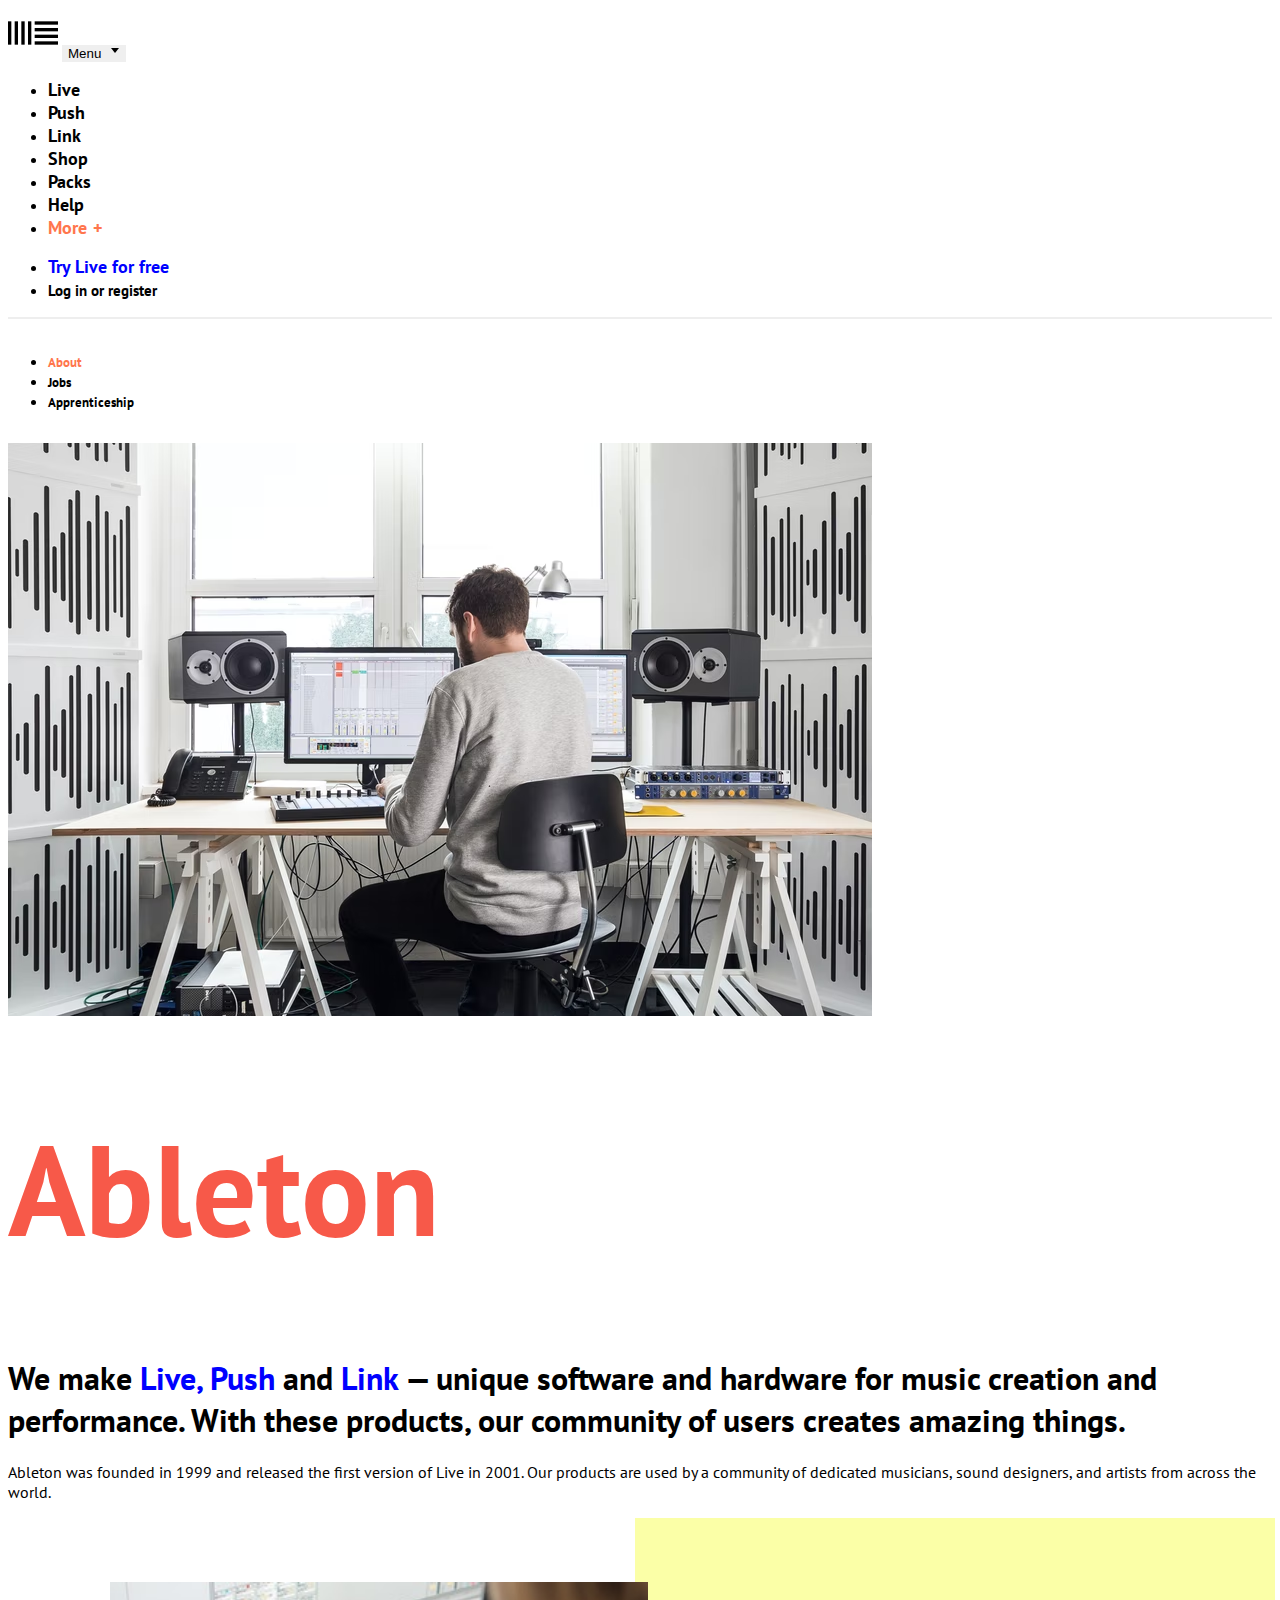
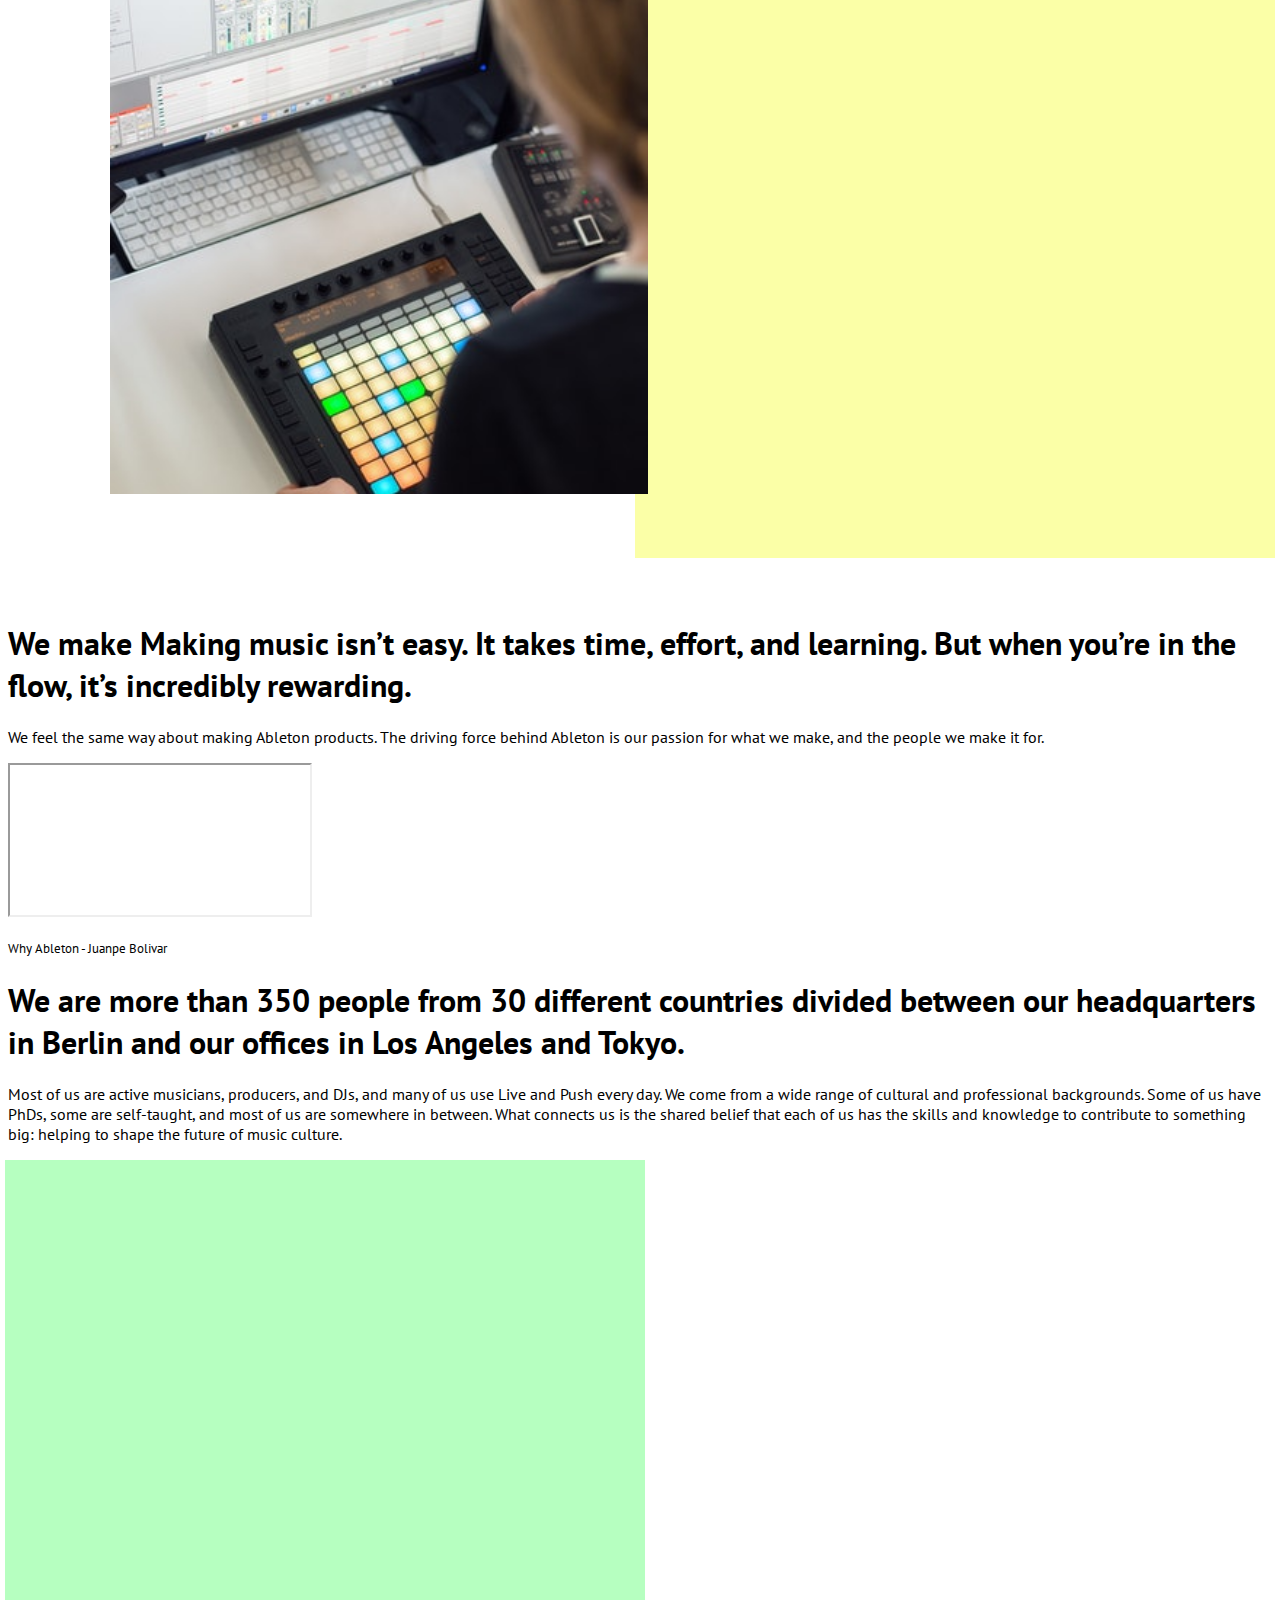
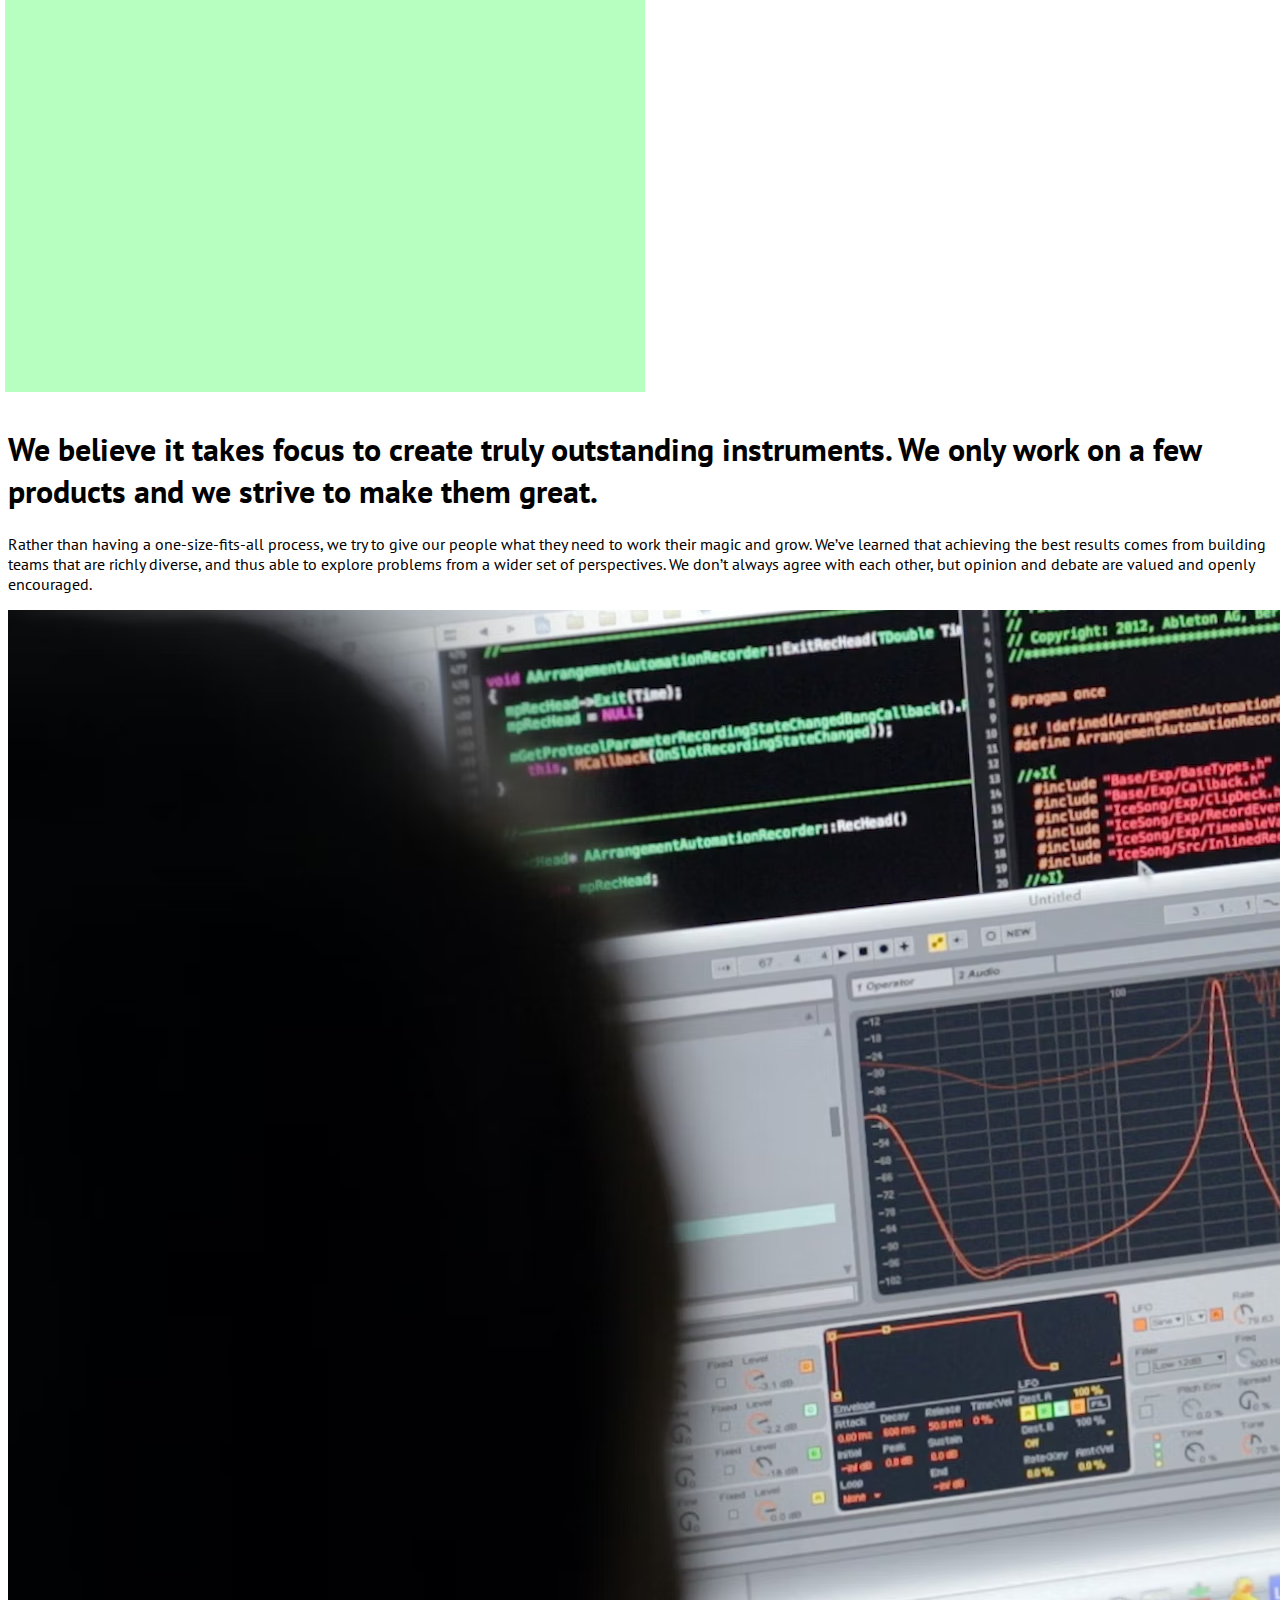
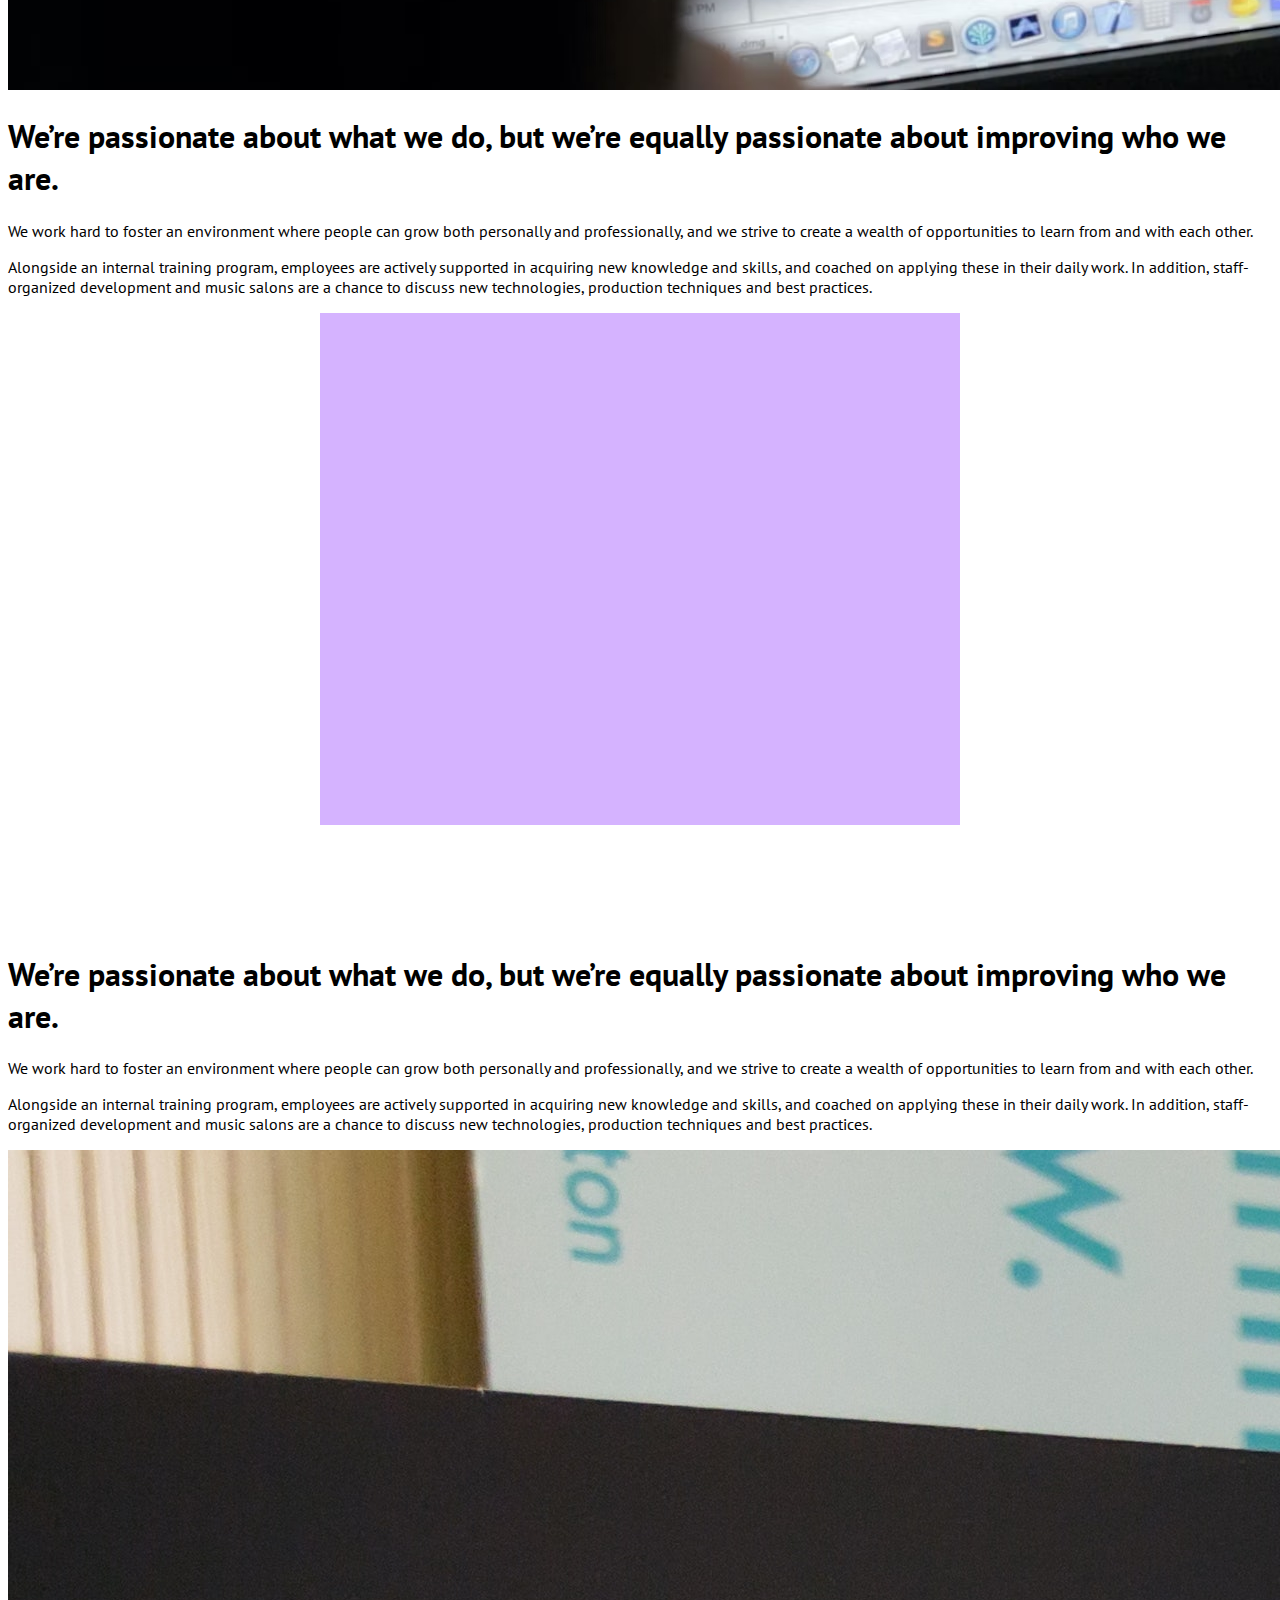
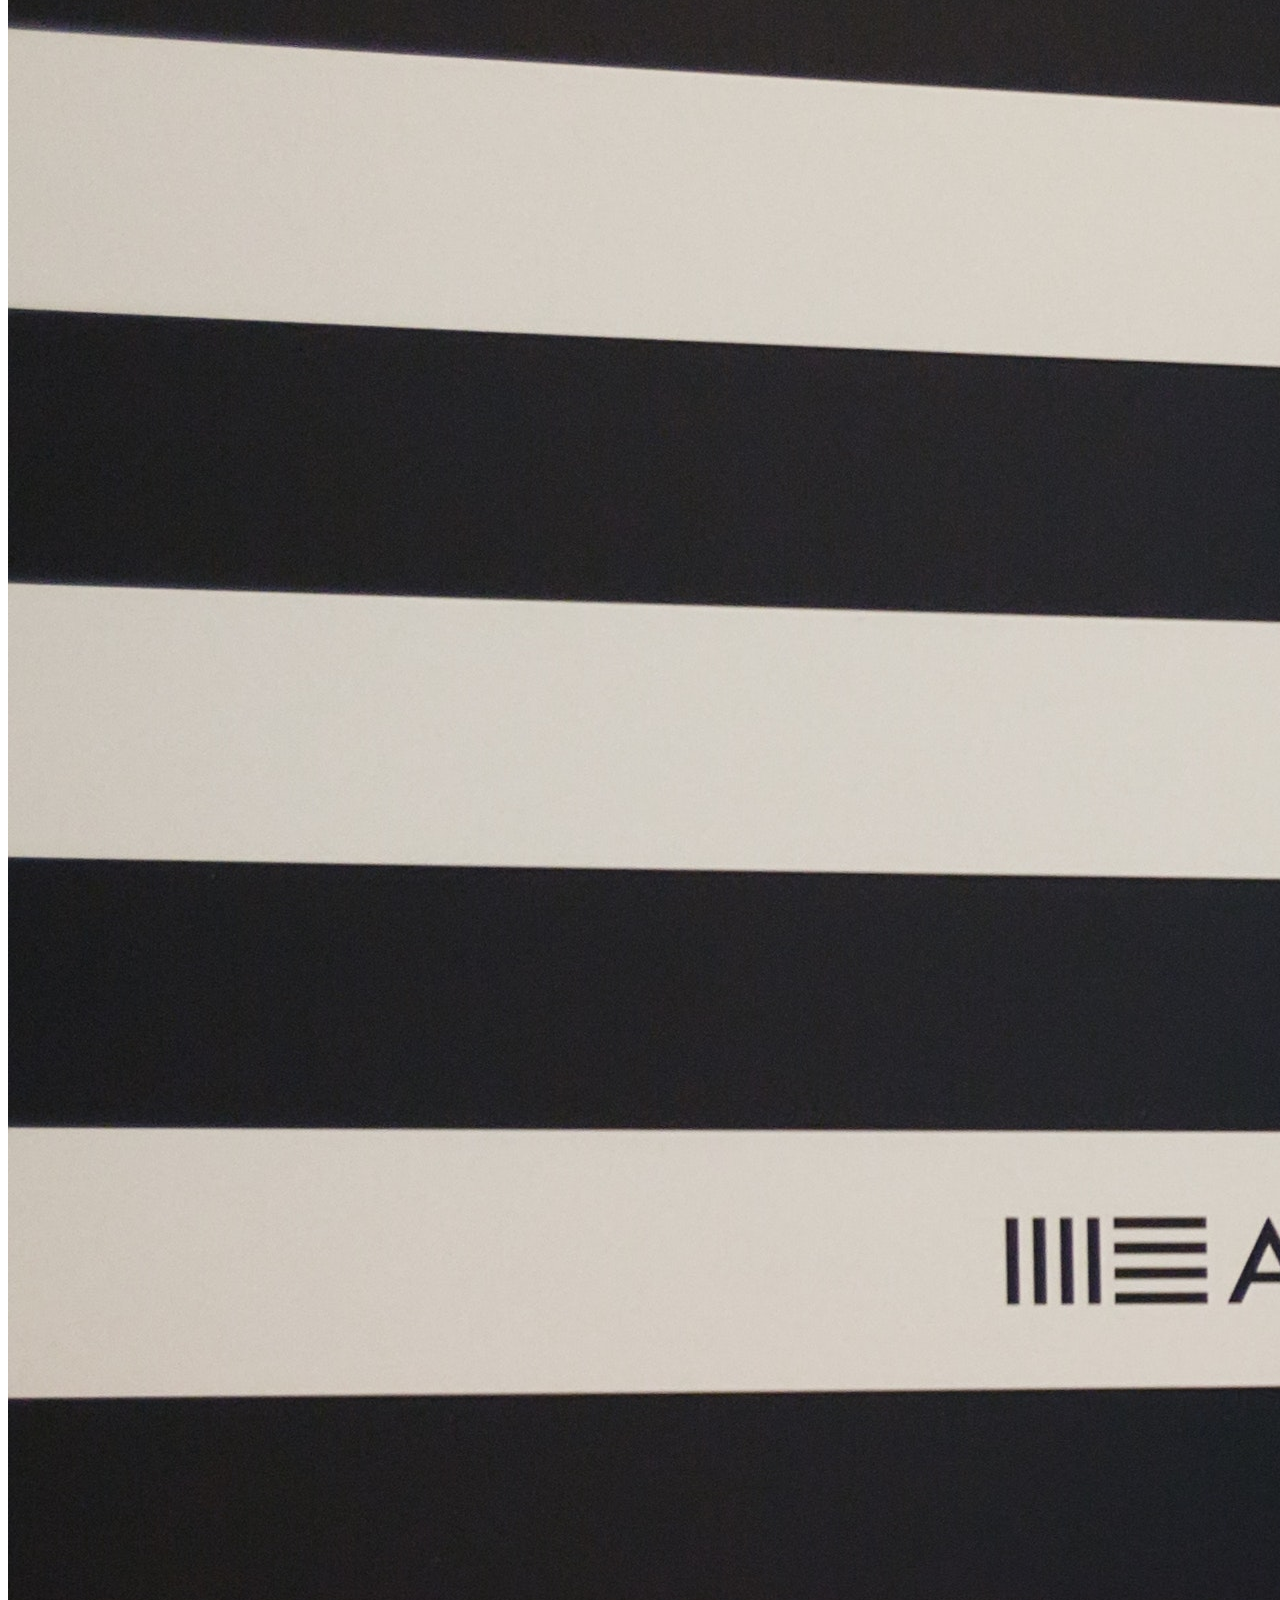
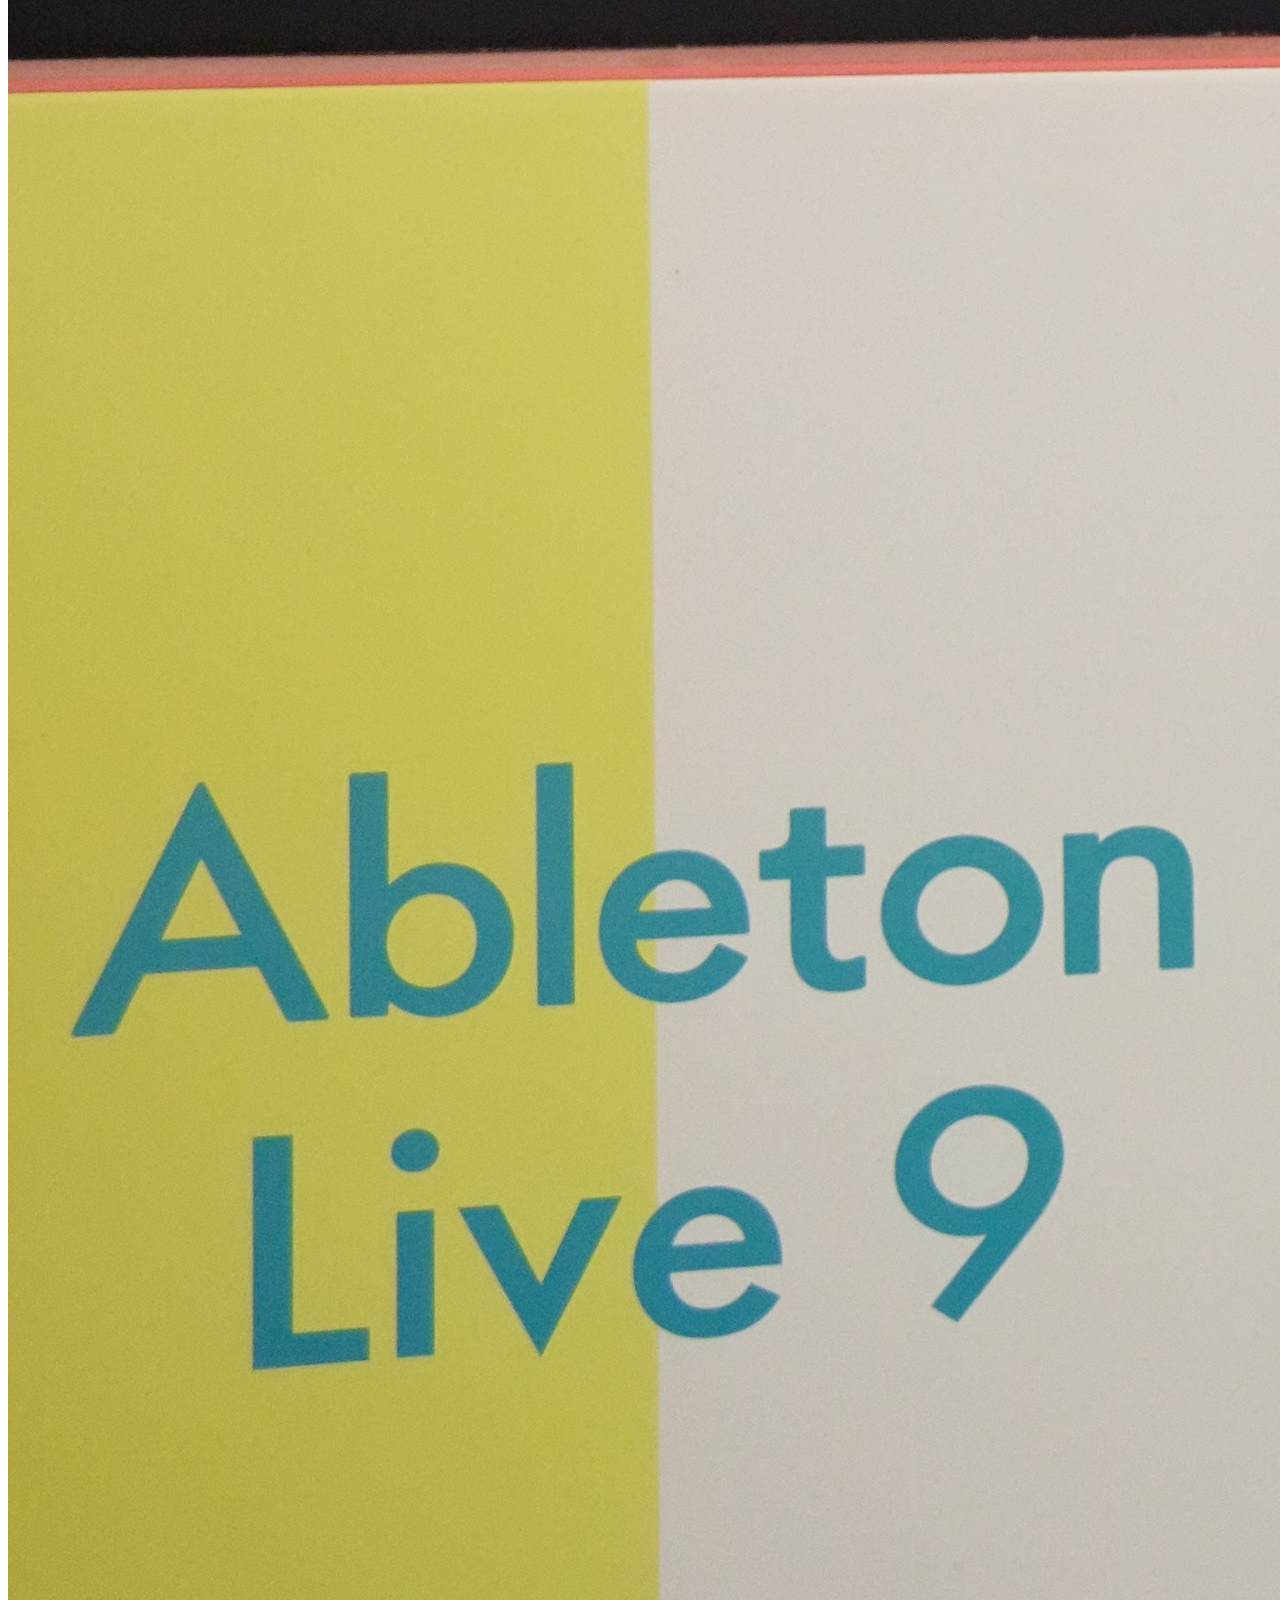
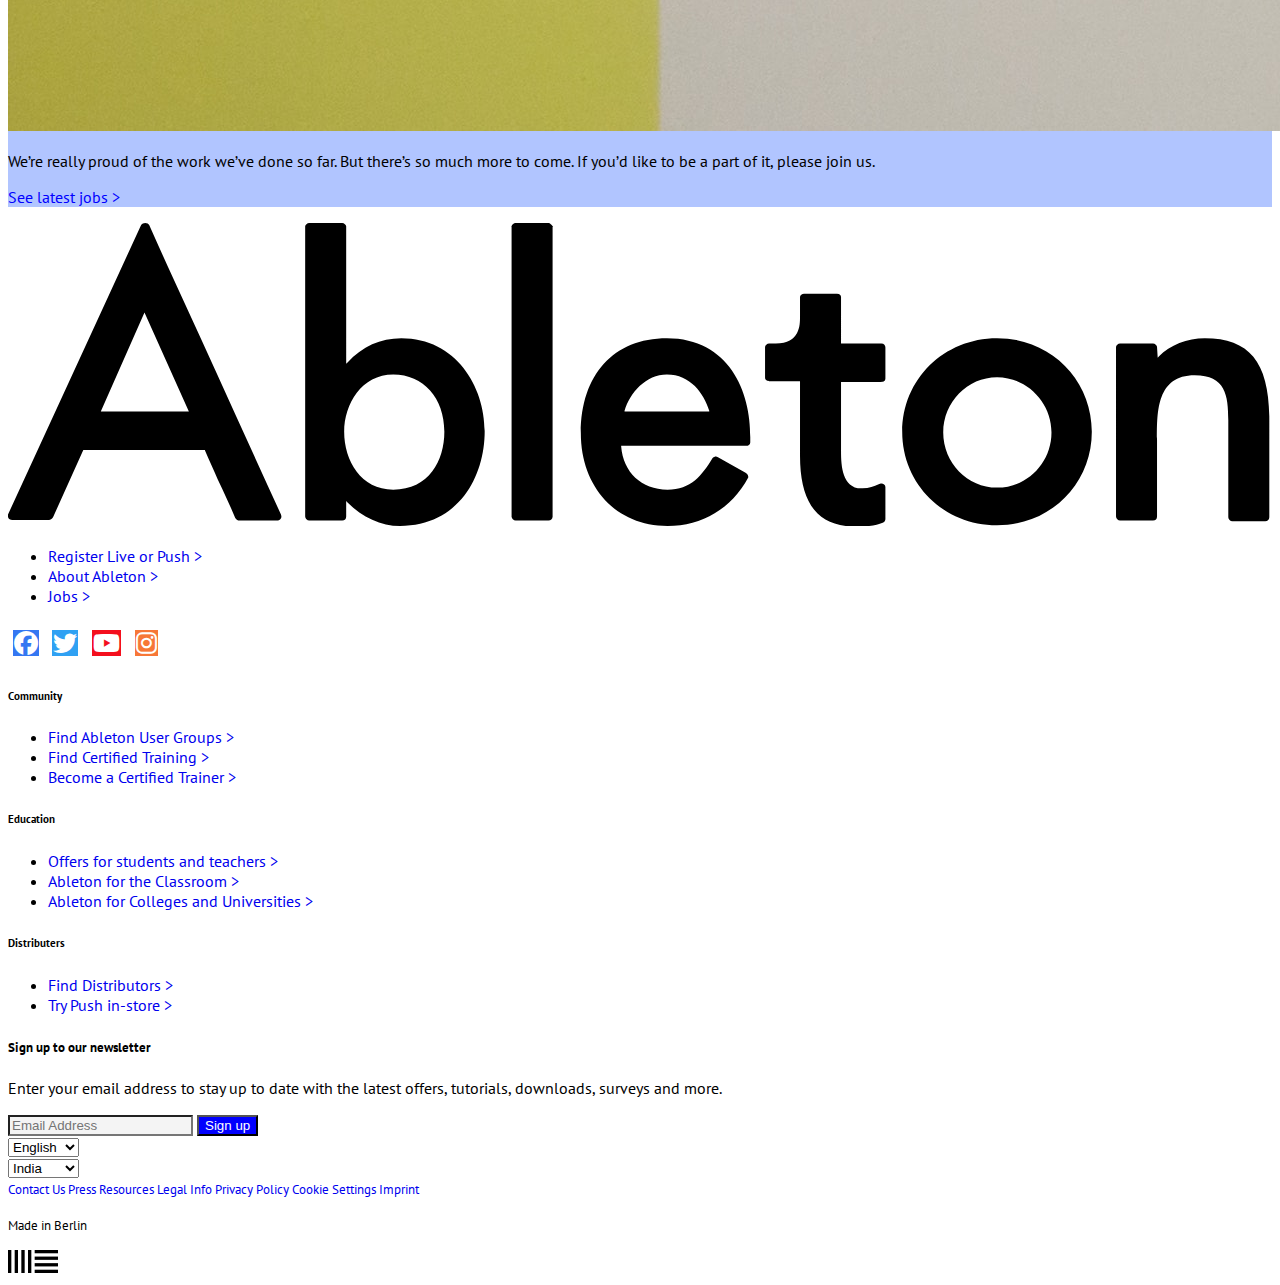
<file: index.html>
<!doctype html>
<html lang="en">
  <head>
    <!-- Required meta tags -->
    <meta charset="utf-8">
    <meta name="viewport" content="width=device-width, initial-scale=1">
<!-- google fonts -->
<link rel="preconnect" href="https://fonts.googleapis.com">
<link rel="preconnect" href="https://fonts.gstatic.com" crossorigin>
<link href="https://fonts.googleapis.com/css2?family=PT+Sans&family=Urbanist:wght@600&display=swap" rel="stylesheet">
    <!-- Bootstrap CSS -->
    <link href="https://cdn.jsdelivr.net/npm/bootstrap@5.0.2/dist/css/bootstrap.min.css" rel="stylesheet" integrity="sha384-EVSTQN3/azprG1Anm3QDgpJLIm9Nao0Yz1ztcQTwFspd3yD65VohhpuuCOmLASjC" crossorigin="anonymous">

<!-- fontawsome -->
<link rel="stylesheet" href="https://cdnjs.cloudflare.com/ajax/libs/font-awesome/6.1.1/css/all.min.css">
<!-- local css -->
<link rel="stylesheet" href="assets/css/style.css">
    <title>Ableton.com</title>
  </head>
  <body>
    <header>
         <!--  navbar  -->
        <nav id="navbar" class="navbar navbar-expand-lg navbar-light bg-white">
            <div class="container">
                <a class="navbar-brand" href="#" title="Ableton Homepage">
                    <img src="assets/images/ableton-hallmark.ef5355379032.svg" onerror="this.src='https://cdn-resources.ableton.com/80bA26cPQ1hEJDFjpUKntxfqdmG3ZykO/static/images/ableton-hallmark.ef5355379032.svg'"  alt="ableton-logo" width="50" height="50">
                </a>
            <button id="btn" class="me-auto navbar-toggler" type="button" data-bs-toggle="collapse" data-bs-target="#navbarSupportedContent" aria-controls="navbarSupportedContent" aria-expanded="false" aria-label="Toggle navigation">
                Menu
            </button>
            <div class="collapse navbar-collapse" id="navbarSupportedContent">
                <ul class="navbar-nav me-auto mb-2 mb-lg-0">
                <li class="nav-item">
                    <a class="nav-link" href="#live">Live</a>
                </li>
                <li class="nav-item">
                    <a class="nav-link" href="#Push">Push</a>
                </li>
                <li class="nav-item">
                    <a class="nav-link" href="#Link">Link</a>
                </li>
                <li class="nav-item">
                    <a class="nav-link" href="#Shop">Shop</a>
                </li>
                <li class="nav-item">
                    <a class="nav-link" href="#Packs">Packs</a>
                </li>
                <li class="nav-item">
                    <a class="nav-link" href="#Help">Help</a>
                </li>
                <li class="nav-item">
                    <a id="more" class="nav-link" href="#More">More</a>
                </li>
                </ul>
                <ul class="d-flex navbar-nav">
                    <li class="me-2 nav-item"><a class="nav-link live" href="#trylive">Try Live for free</a></li>
                    <li class="me-2 nav-item"><a class="nav-link" href="#login"><small>Log in or register</small></a></li>
                </ul>
            </div>
            </div>
        </nav>
        <nav class="secondnav">
            <div class="container">
                <ul class="nav">
                  <li class="nav-item">
                    <a class="nav-link active" aria-current="page" href="#">About</a>
                  </li>
                  <li class="nav-item">
                    <a class="nav-link" href="#">Jobs</a>
                  </li>
                  <li class="nav-item">
                    <a class="nav-link" href="#">Apprenticeship</a>
                  </li>
                </ul>
              </div>
            </div>
          </nav>
    </header>
<!-- section intro -->
<section class="intro">
  <div class="container">
    <div class="intro-banner mx-4">
      <img class="banner w-100 position-relative" src="assets/images/header.avif" onerror="this.src='https://ableton-production.imgix.net/about/header.jpg?auto=format';" alt="bannerintro">
      <div class="card-img-overlay container-fluid">
        <h1 class="img-text card-title position-absolute top-50 start-50 translate-middle">Ableton</h1>
      </div>
      <!-- <h1></h1>
      <img   src="assets/images/ableton-wordmark.c025e3df71b3.svg" onerror="this.src='https://cdn-resources.ableton.com/80bA26cPQ1hEJDFjpUKntxfqdmG3ZykO/static/images/ableton-wordmark.c025e3df71b3.svg';" alt="ableton-wordmark"> -->
    </div>
  </div>
  <div class="description">
  <div class="my-4 mx-auto py-2 w-50">
    <h1 class="fs-5">We make <a class="live" href="#">Live,</a> <a class="live" href="#">Push</a> and <a class="live" href="#">Link</a> — unique software and hardware for music creation and performance. With these products, our community of users creates amazing things.
    </h1>
    <p class="">Ableton was founded in 1999 and released the first version of Live in 2001. Our products are used by a community of dedicated musicians, sound designers, and artists from across the world.
    </p>
  </div>
  </div>
  <div class="intro-two">
    <div class="bg-color">
    </div>
    <div class="girltab collage-left"></div>
    <div class="walking-girl collage-right"></div>
  </div>
  <div class="description">
    <div class="my-4 mx-auto py-2 w-50">
      <h1 class="fs-5">We make Making music isn’t easy. It takes time, effort, and learning. But when you’re in the flow, it’s incredibly rewarding.
      </h1>
      <p class="">We feel the same way about making Ableton products. The driving force behind Ableton is our passion for what we make, and the people we make it for.
      </p>
    </div>
  </div>
  <div class="video-section w-50 mx-auto">
    <div class="ratio ratio-16x9">
      <iframe src="https://www.youtube.com/embed/9SbnhgjeyXA" title="why Ableton" allowfullscreen></iframe>
    </div>
      <p><small>Why Ableton - Juanpe Bolivar</small></p>
  </div>

  <div class="description">
    <div class="my-4 mx-auto py-2 w-50">
      <h1 class="fs-5">We are more than 350 people from 30 different countries divided between our headquarters in Berlin and our offices in Los Angeles and Tokyo.
      </h1>
      <p class="">Most of us are active musicians, producers, and DJs, and many of us use Live and Push every day. We come from a wide range of cultural and professional backgrounds. Some of us have PhDs, some are self-taught, and most of us are somewhere in between. What connects us is the shared belief that each of us has the skills and knowledge to contribute to something big: helping to shape the future of music culture.
      </p>
    </div>
  </div>
  <div class="intro-three">
    <div class="bg-color-green">
    </div>
    <div class="left-images">
      <div class="teaching collage-left"></div>
      <div class="abletonpic collage-left"></div>
    </div>
    <div class="workingstaff collage-right"></div>
  </div>
  <div class="description">
    <div class="my-4 mx-auto py-2 w-50">
      <h1 class="fs-5">We believe it takes focus to create truly outstanding instruments. We only work on a few products and we strive to make them great.
      </h1>
      <p class="">Rather than having a one-size-fits-all process, we try to give our people what they need to work their magic and grow. We’ve learned that achieving the best results comes from building teams that are richly diverse, and thus able to explore problems from a wider set of perspectives. We don’t always agree with each other, but opinion and debate are valued and openly encouraged.
      </p>
    </div>
  </div>
  <div class="container">
    <div class="intro-banner mx-4">
      <img class="banner w-100" src="assets/images/poster-meet-the-makers.avif" onerror="this.src='https://ableton-production.imgix.net/about/poster-meet-the-makers.jpg?auto=format&fit=crop&fm=jpg&ixjsv=1.1.3&w=664';" alt="bannerintro">
    </div>
  </div>
  <div class="description">
    <div class="my-4 mx-auto py-2 w-50">
      <h1 class="fs-5">We’re passionate about what we do, but we’re equally passionate about improving who we are.
      </h1>
      <p class="">We work hard to foster an environment where people can grow both personally and professionally, and we strive to create a wealth of opportunities to learn from and with each other.
      </p>
      <p class="">Alongside an internal training program, employees are actively supported in acquiring new knowledge and skills, and coached on applying these in their daily work. In addition, staff-organized development and music salons are a chance to discuss new technologies, production techniques and best practices.
      </p>
    </div>
  </div>
  <div class="intro-four">
    <div class="bg-color-pink">
    </div>
    <div class="working-girl collage-left"></div>
    <div class="class collage-right"></div>
  </div>
  <div class="description">
    <div class="my-4 mx-auto py-2 w-50">
      <h1 class="fs-5">We’re passionate about what we do, but we’re equally passionate about improving who we are.
      </h1>
      <p class="">We work hard to foster an environment where people can grow both personally and professionally, and we strive to create a wealth of opportunities to learn from and with each other.
      </p>
      <p class="">Alongside an internal training program, employees are actively supported in acquiring new knowledge and skills, and coached on applying these in their daily work. In addition, staff-organized development and music salons are a chance to discuss new technologies, production techniques and best practices.
      </p>
    </div>
  </div>
  <div class="container">
    <div class="card mb-3 mx-4">
      <div class="card-bg row g-0">
        <div class="col-sm-12 col-lg-6">
          <img src="assets/images/latestjob.jpg" onerror="this.src='https://ableton-production.imgix.net/about/header.jpg?auto=format';" class="card-img-top img-fluid" alt="latest-job">
        </div>
        <div class="col-sm-12 col-lg-6 align-self-center">
          <div class="card-body w-100 px-4 py-5 align-middle">
            <p class="card-text">We’re really proud of the work we’ve done so far. But there’s so much more to come. If you’d like to be a part of it, please join us.
            </p>
            <p class="card-text fw-bold"><a class="live" href="#latestjob">See latest jobs	&gt;</a></p>
          </div>
        </div>
      </div>
    </div>
  </div>
</section>
<!-- footer -->
<footer class="text-start border border-white mt-xl-5 pt-4">

  <!-- Grid container -->
  <div class="container text-dark p-4">
    <!-- footer-head -->
    <div class="head-ableton pb-4 mb-4 w-25">
      <img class="w-100 img-fluid" src="assets/images/ableton-wordmark.c025e3df71b3.svg"
      onerror="this.src='https://cdn-resources.ableton.com/80bA26cPQ1hEJDFjpUKntxfqdmG3ZykO/static/images/ableton-wordmark.c025e3df71b3.svg'"
      alt="ableton-footer">
    </div>
    <!--Grid row-->
    <div class="row">
      <!--Grid column-->
      <div class="col-lg-3 col-md-6 mb-4 mb-lg-0">
        <div class="footer-links-menu">
          <ul class="list-unstyled mb-4">
            <li>
              <a class="text-decoration-none text-dark" href="#">Register Live or Push ></a>
            </li>
            <li>
              <a class="text-decoration-none text-dark" href="#">About Ableton ></a>
            </li>
            <li>
              <a class="text-decoration-none text-dark" href="#">Jobs ></a>
            </li>
          </ul>
        </div>
        <!--           social links -->
        <div class="my-4">
          <!-- Facebook -->
          <a class="social-icon"><i class="fa-brands fa-facebook p-1"></i></a>
          <!-- twitter -->
          <a class="social-icon"><i class="fa-brands fa-twitter p-1"></i></a>
          <!-- yt -->
          <a class="social-icon" href="#"><i class="fa-brands fa-youtube p-1"></i></a>
          <!-- ig -->
          <a class="social-icon"><i class="fa-brands fa-instagram p-1"></i></a>
        </div>
        <!--           community -->
        <div class="mt-4">
          <h6 class="mb-1 fw-bold">Community</h6>
          <ul class="list-unstyled mb-4">
            <li>
              <a class="text-decoration-none text-dark" href="#">Find Ableton User Groups ></a>
            </li>
            <li>
              <a class="text-decoration-none text-dark" href="#">Find Certified Training ></a>
            </li>
            <li>
              <a class="text-decoration-none text-dark" href="#">Become a Certified Trainer ></a>
            </li>
          </ul>
        </div>
      </div>
      <!--Grid column-->

      <!--Grid column-->
      <div class="col-lg-4 col-md-6 mb-4 mb-lg-0">
        <h6 class="fw-bold mb-1">Education</h6>
        <ul class="list-unstyled mb-4">
          <li>
            <a class="text-decoration-none text-dark" href="#">Offers for students and teachers ></a>
          </li>
          <li>
            <a class="text-decoration-none text-dark" href="#">Ableton for the Classroom ></a>
          </li>
          <li>
            <a class="text-decoration-none text-dark" href="#">Ableton for Colleges and Universities ></a>
          </li>
        </ul>
        <h6 class="fw-bold mt-4">Distributers</h6>
        <ul class="list-unstyled">
          <li>
            <a href="#!" class="text-dark">Find Distributors ></a>
          </li>
          <li>
            <a href="#!" class="text-dark">Try Push in-store ></a>
          </li>
        </ul>
      </div>
      <!--Grid column-->
      <!--Grid column-->
      <div class="col-lg-5 col-12 mb-4 mb-lg-0 order-lg-last order-first">
        <div class="email-input">
          <h5 class="fw-bold mb-1">Sign up to our newsletter</h5>
          <p>Enter your email address to stay up to date with the latest offers, tutorials, downloads, surveys and more.
          </p>
          <div class="input-group mb-4">
            <input type="email" class="rounded-0 form-control" placeholder="Email Address" aria-label="Email Address" aria-describedby="button-addon2">
            <button class="btn btn-outline-secondary px-4" type="button" id="button-addon2">Sign up</button>
          </div>
        </div>
        <!--Grid column-->
        <div class="lang-loc">
          <div class="language d-inline-block">
            <select class="form-select form-control ps-4" aria-label="Default select example">
              <option selected>English</option>
              <option value="1">Dutch</option>
              <option value="2">Russian</option>
              <option value="3">Chinese</option>
            </select>
          </div>
          <div class="location d-inline-block">
            <select class="form-select " aria-label="Default select example">
              <option selected>India</option>
              <option value="1">England</option>
              <option value="2">Russia</option>
              <option value="3">China</option>
            </select>
          </div>
        </div>

      </div>
      <!--Grid row-->
    </div>

    <!-- end-footer -->
    <div class="row mb-5 my-lg-5">
      <div class=" col-lg-8 col-md-12 ">
        <div class="links">
          <!-- contact -->
          <small>
          <a href="#!" class="d-block d-lg-inline-block text-decoration-none text-dark pb-1 pe-2 fw-bold">Contact Us</a>
          <!-- press -->
          <a href="#!" class="d-block d-lg-inline-block text-decoration-none text-dark pb-1 pe-2 fw-bold">Press Resources</a>
          <!-- leg info -->
          <a href="#!" class="d-block d-lg-inline-block text-decoration-none text-dark pb-1 pe-2 fw-bold" href="#">Legal Info</a>
          <!-- privacy -->
          <a href="#!" class="d-block d-lg-inline-block text-decoration-none text-dark pb-1 pe-2 fw-bold">Privacy Policy</a>
          <!-- cookie -->
          <a href="#!" class="d-block d-lg-inline-block text-decoration-none text-dark pb-1 pe-2 fw-bold">Cookie Settings</a>
          <!-- imprint -->
          <a href="#!" class="d-block d-lg-inline-block text-decoration-none text-dark fw-bold">Imprint</a>
          </small>
        </div>
      </div>
      <div class="col-lg-4 col-md-12">
        <!-- links -->
        <div class="copytext my-lg-0 my-4">
          <div class="d-flex align-itmes-center justify-content-lg-end">
            <p class="text-dark me-2 fw-bold"><small>Made in Berlin</small></p>
            <div>
              <img src="assets/images/ableton-hallmark.ef5355379032.svg" onerror="this.src='https://cdn-resources.ableton.com/80bA26cPQ1hEJDFjpUKntxfqdmG3ZykO/static/images/ableton-hallmark.ef5355379032.svg'" alt="ableton-logo" width="50">
            </div>
          </div>
        </div>
        <!--     /  copyright -->
      </div>

    </div>
    <!--/ end-footer -->
  </div>
  <!-- container -->

</footer>
<!--   footer -->
  


    <!-- Optional JavaScript; choose one of the two! -->

    <!-- Option 1: Bootstrap Bundle with Popper -->
    <script src="https://cdn.jsdelivr.net/npm/bootstrap@5.0.2/dist/js/bootstrap.bundle.min.js" integrity="sha384-MrcW6ZMFYlzcLA8Nl+NtUVF0sA7MsXsP1UyJoMp4YLEuNSfAP+JcXn/tWtIaxVXM" crossorigin="anonymous"></script>

    <!-- Option 2: Separate Popper and Bootstrap JS -->
    <!--
    <script src="https://cdn.jsdelivr.net/npm/@popperjs/core@2.9.2/dist/umd/popper.min.js" integrity="sha384-IQsoLXl5PILFhosVNubq5LC7Qb9DXgDA9i+tQ8Zj3iwWAwPtgFTxbJ8NT4GN1R8p" crossorigin="anonymous"></script>
    <script src="https://cdn.jsdelivr.net/npm/bootstrap@5.0.2/dist/js/bootstrap.min.js" integrity="sha384-cVKIPhGWiC2Al4u+LWgxfKTRIcfu0JTxR+EQDz/bgldoEyl4H0zUF0QKbrJ0EcQF" crossorigin="anonymous"></script>
    -->
  </body>
</html>
</file>
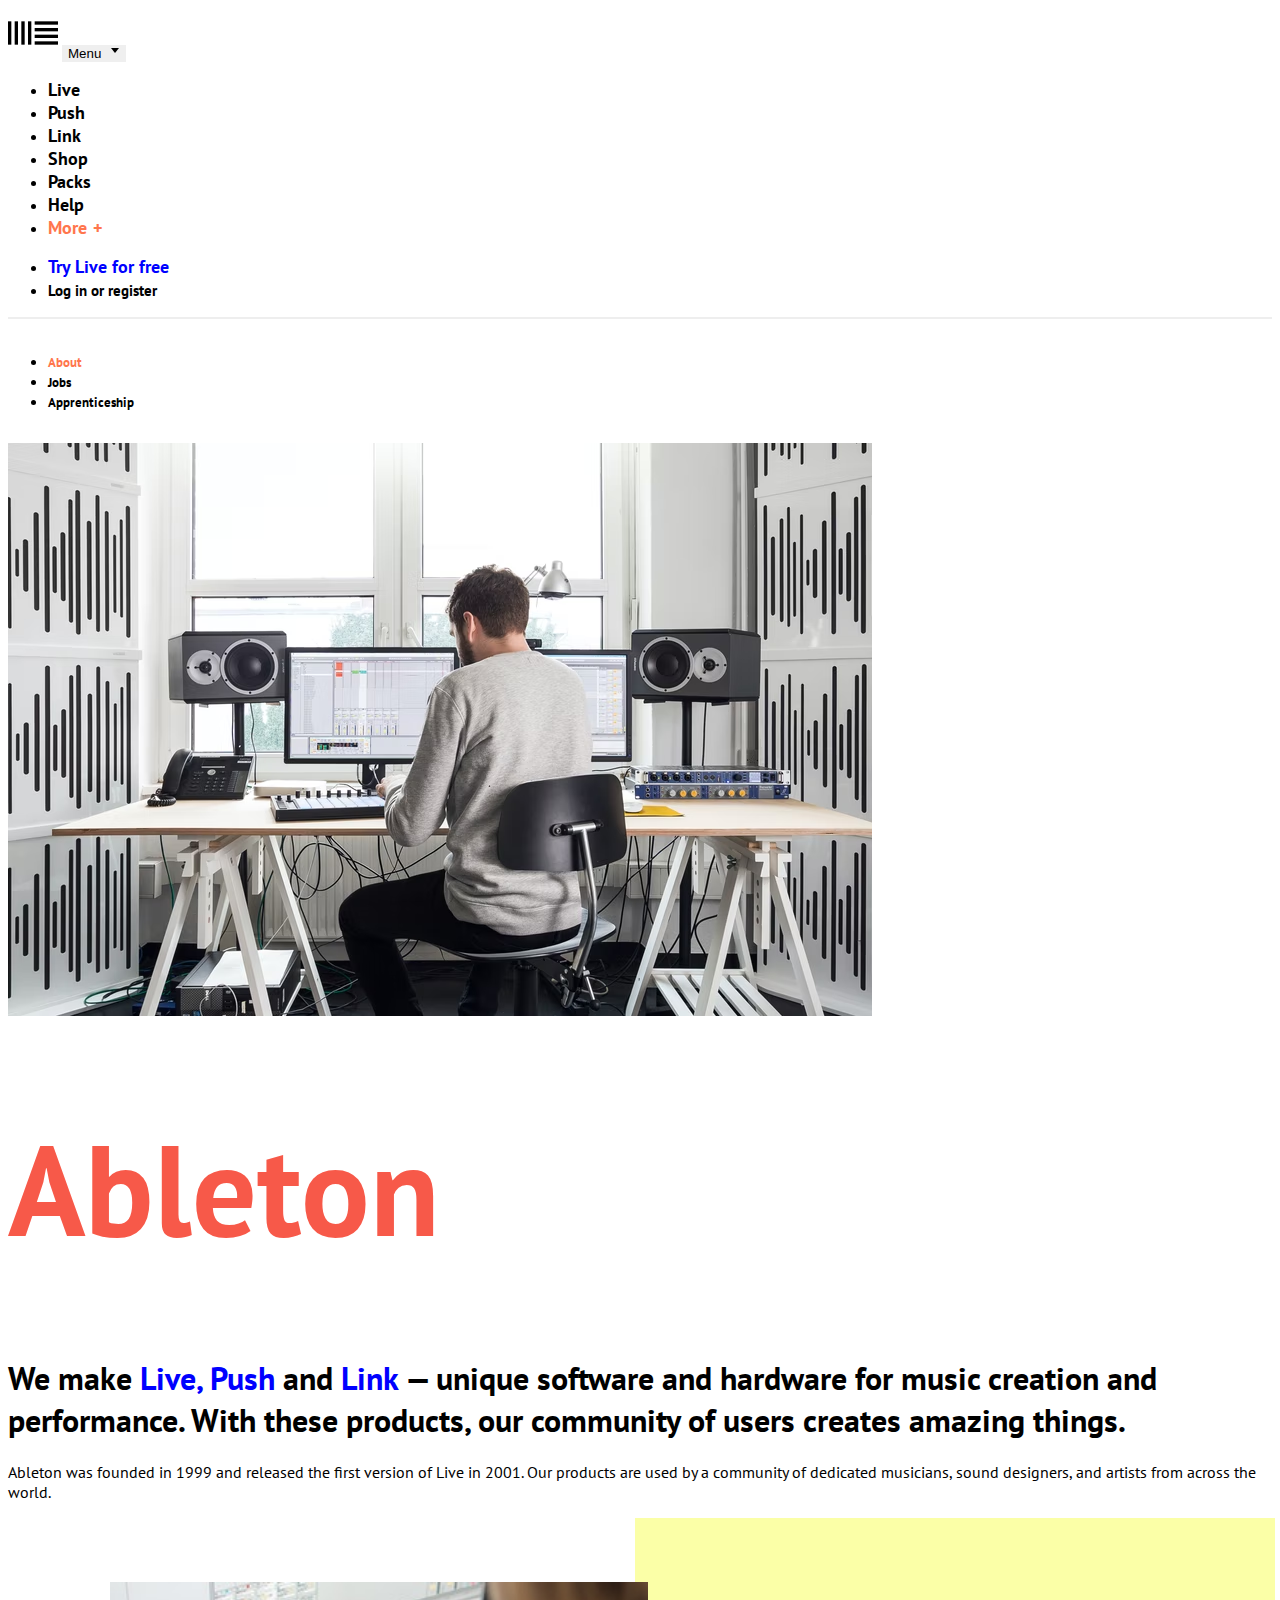
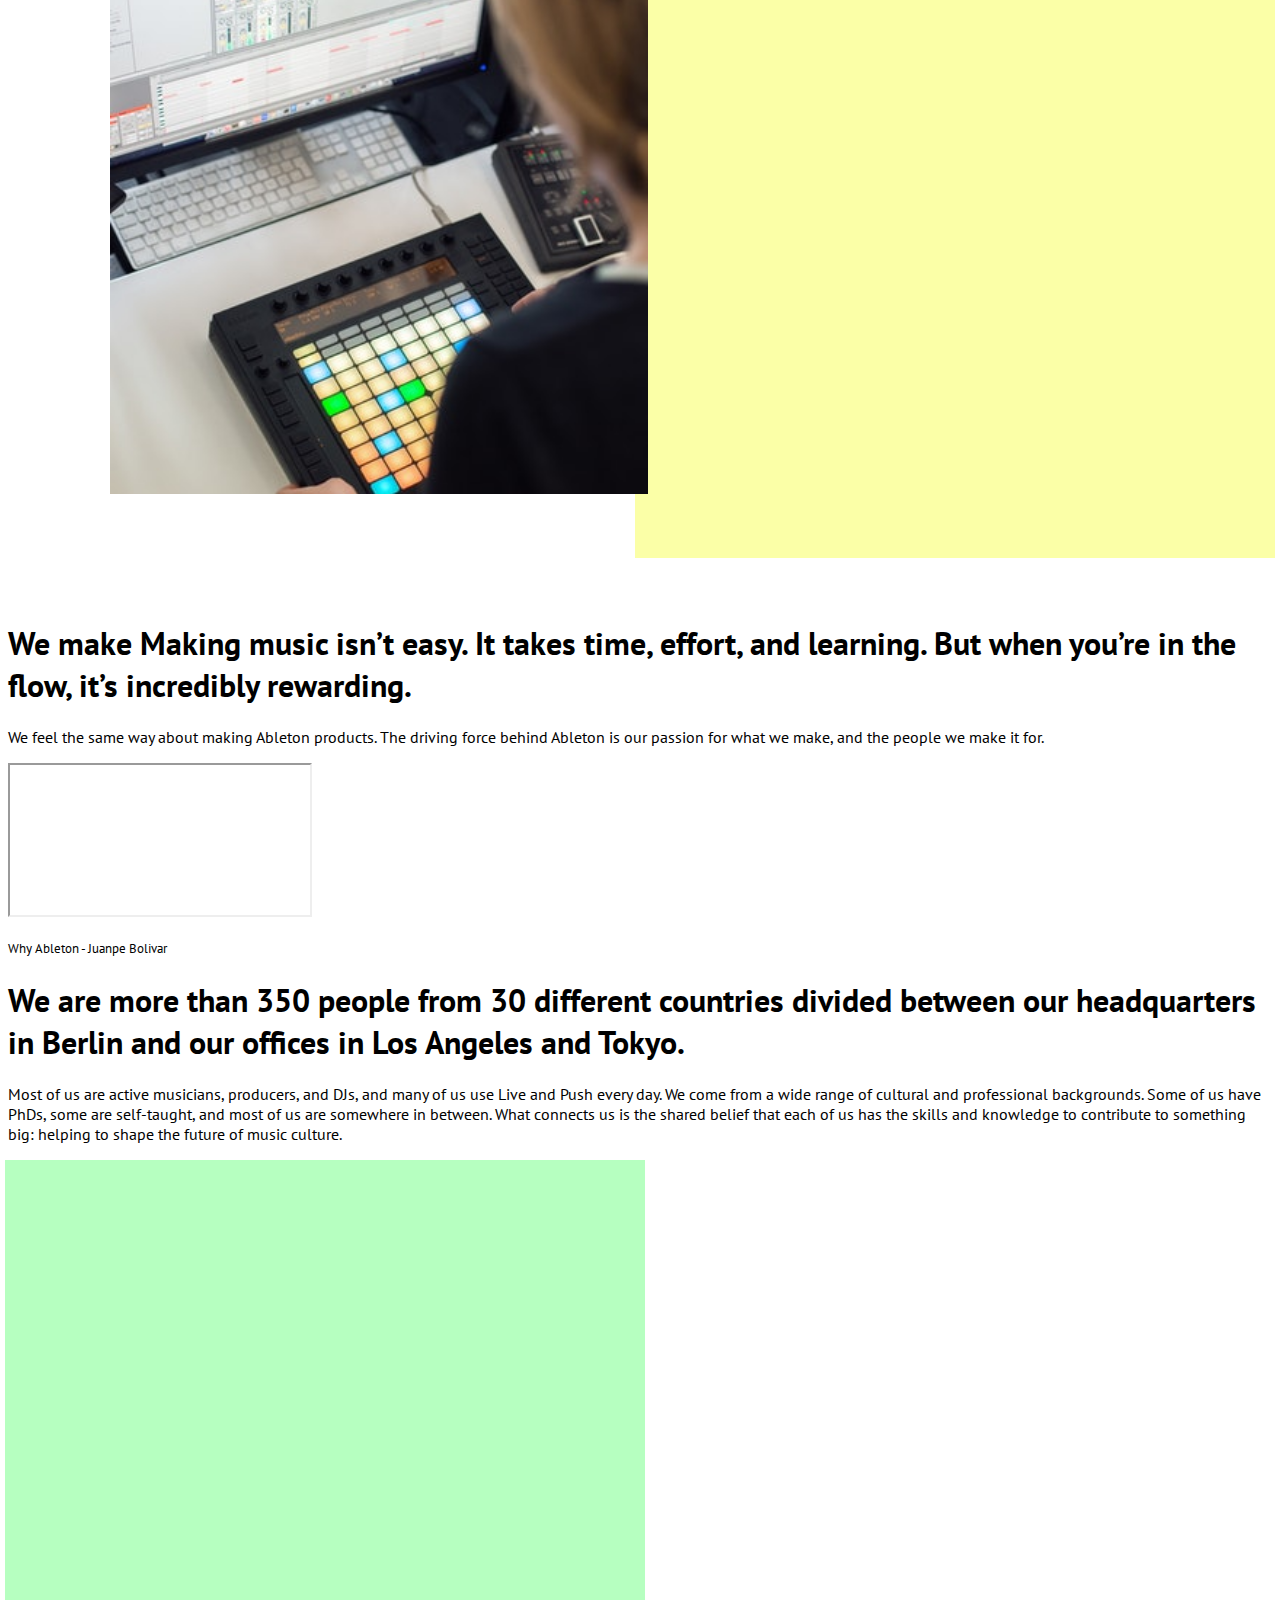
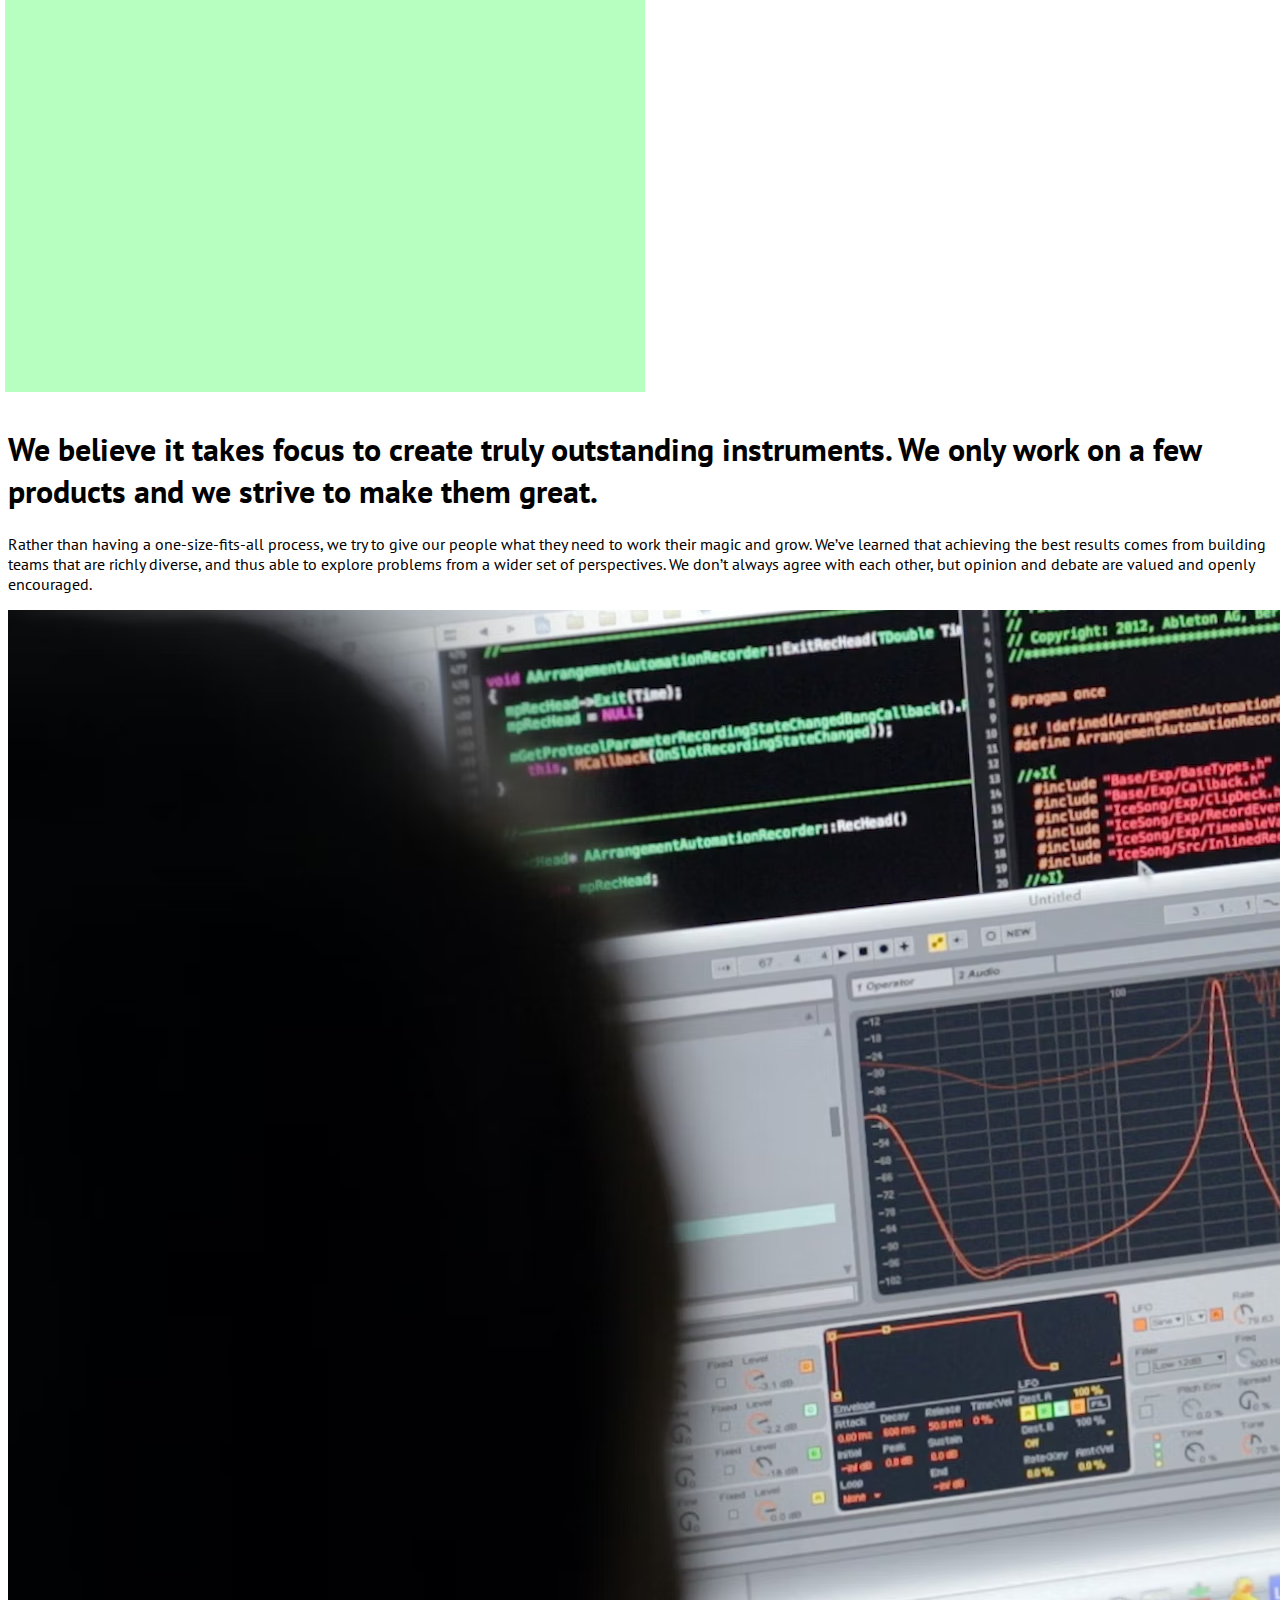
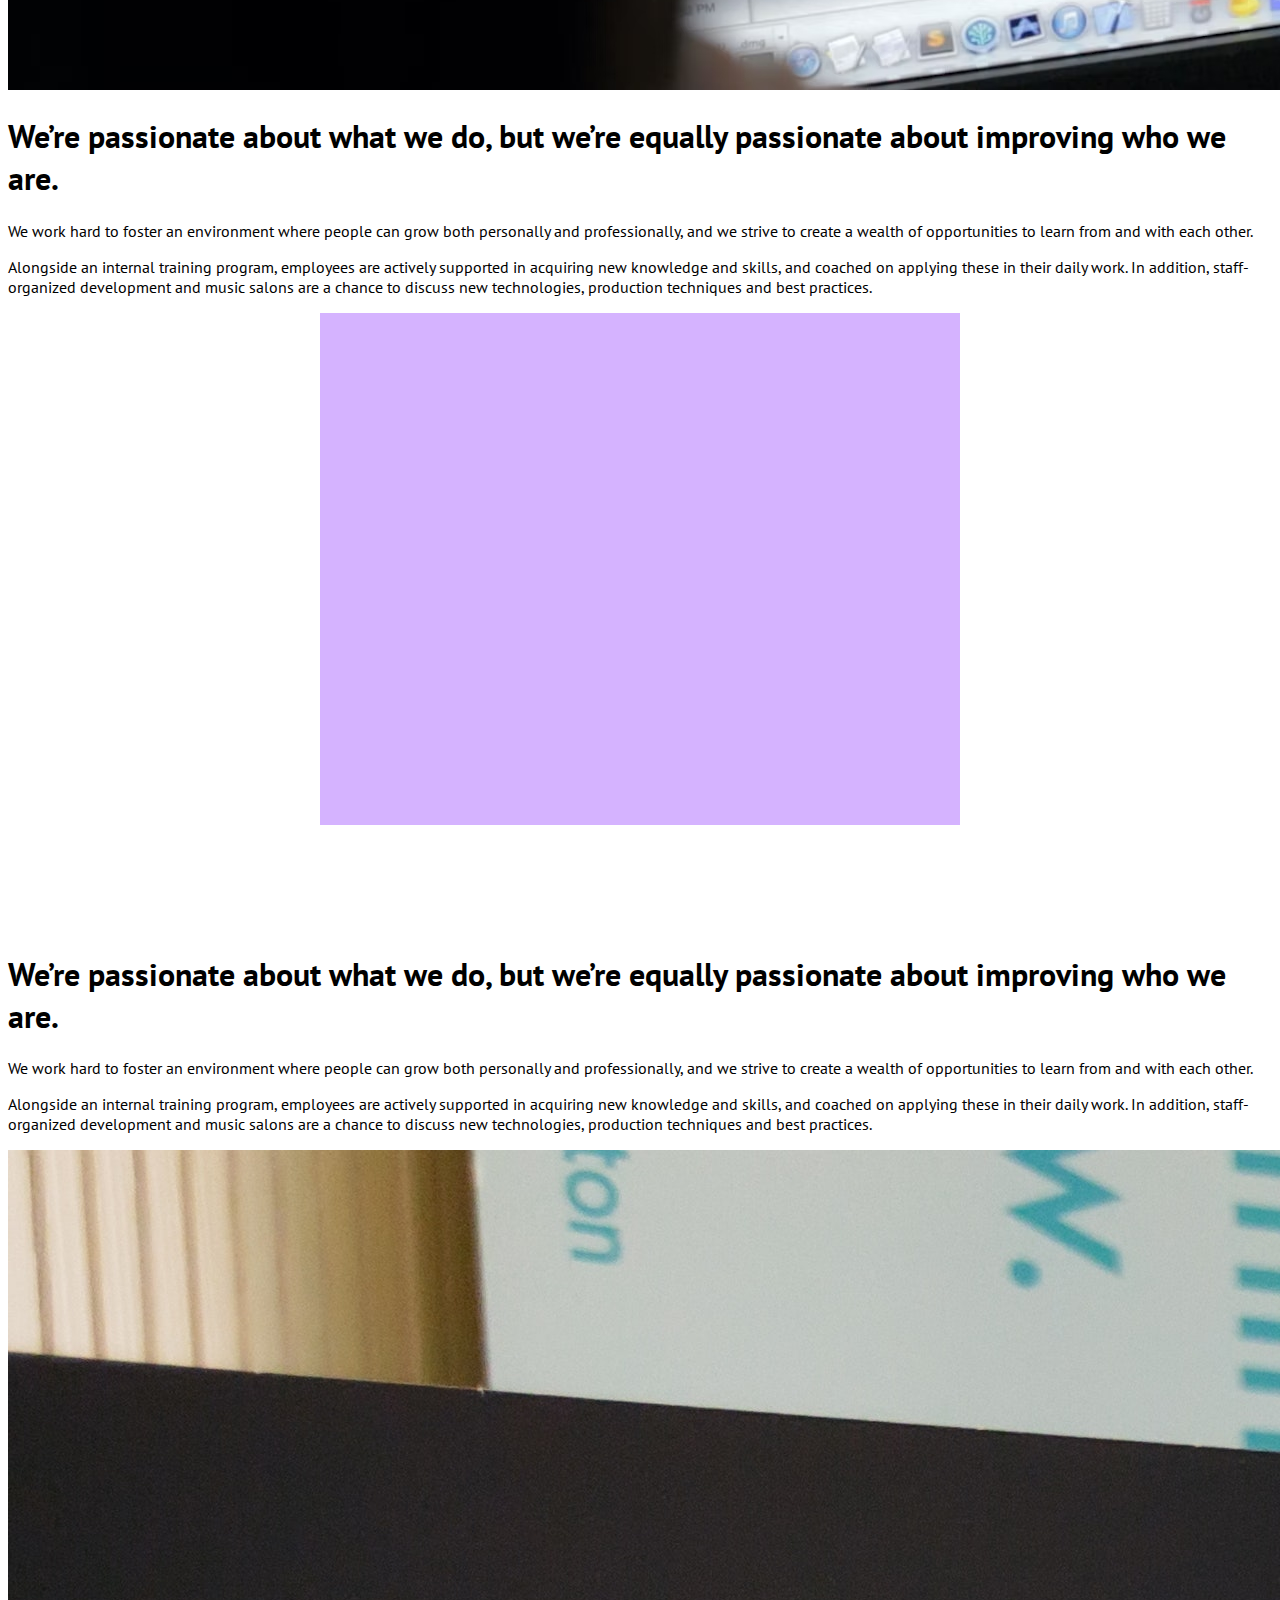
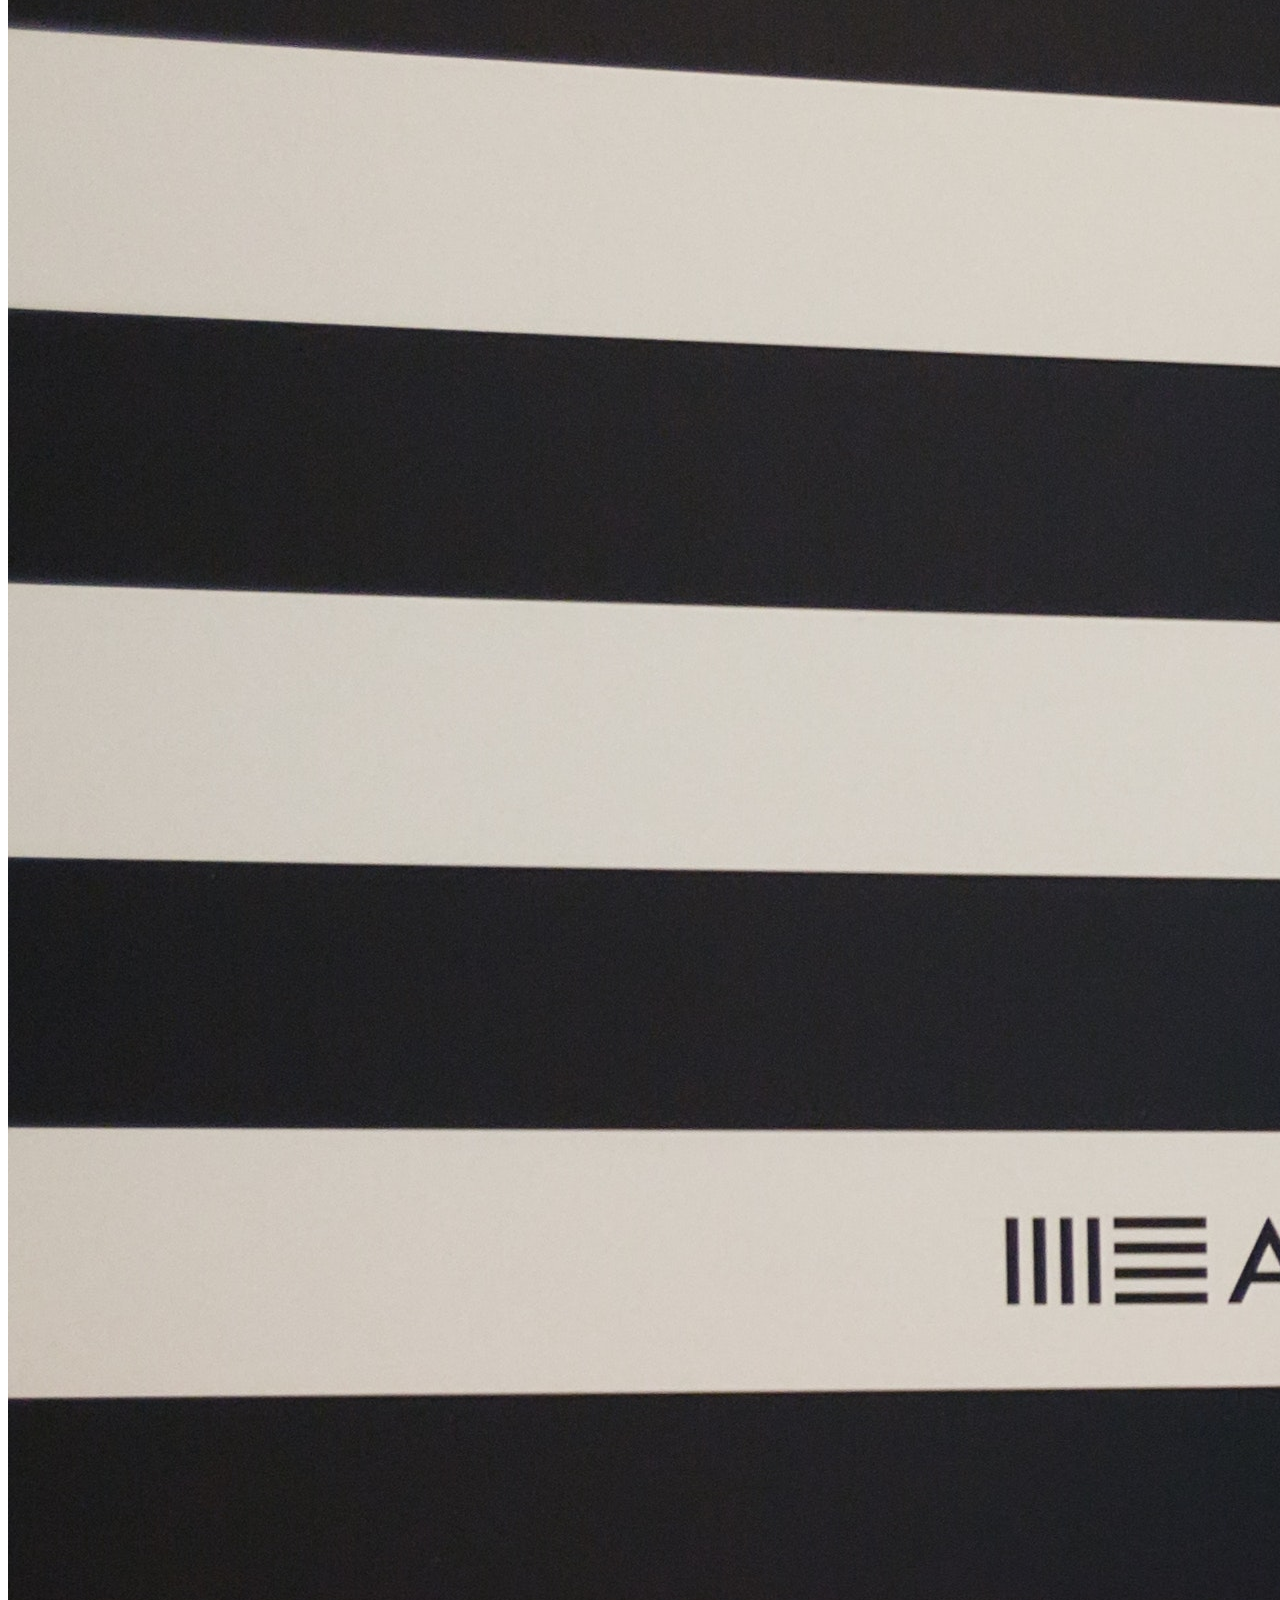
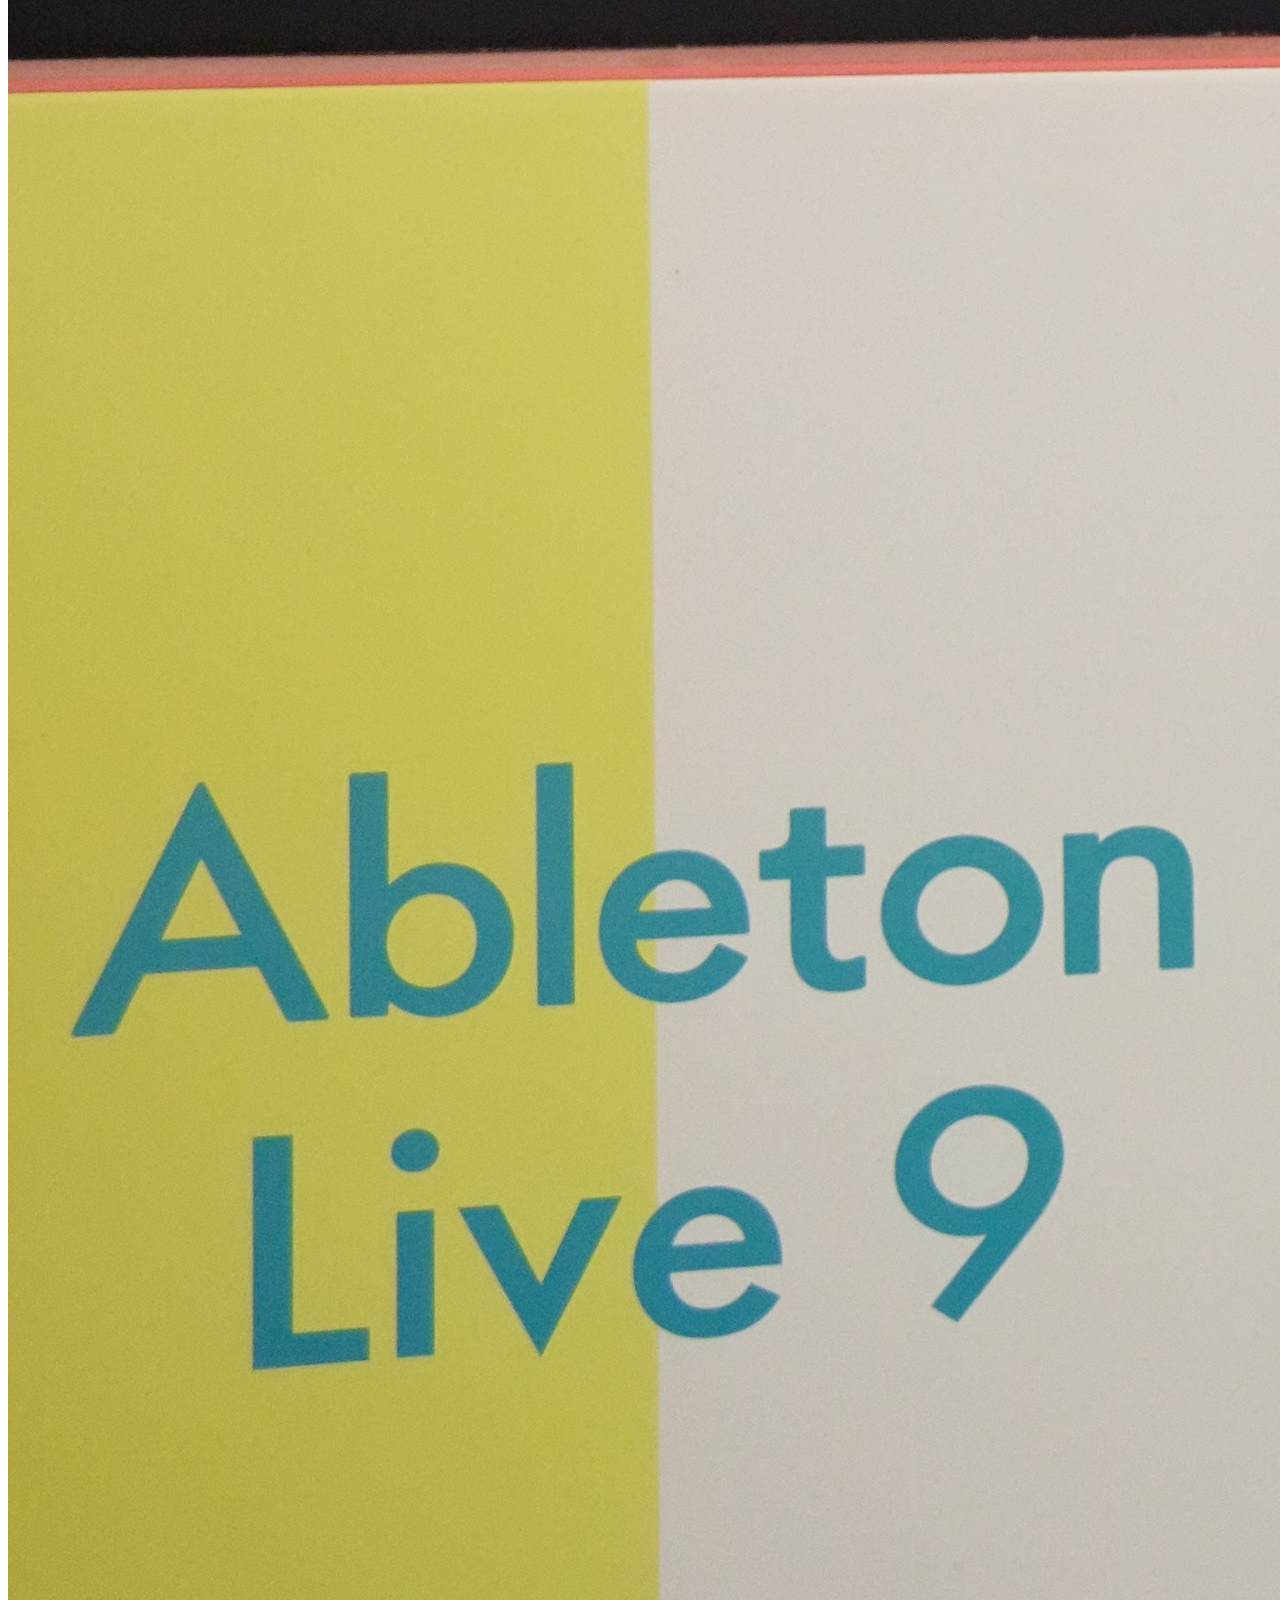
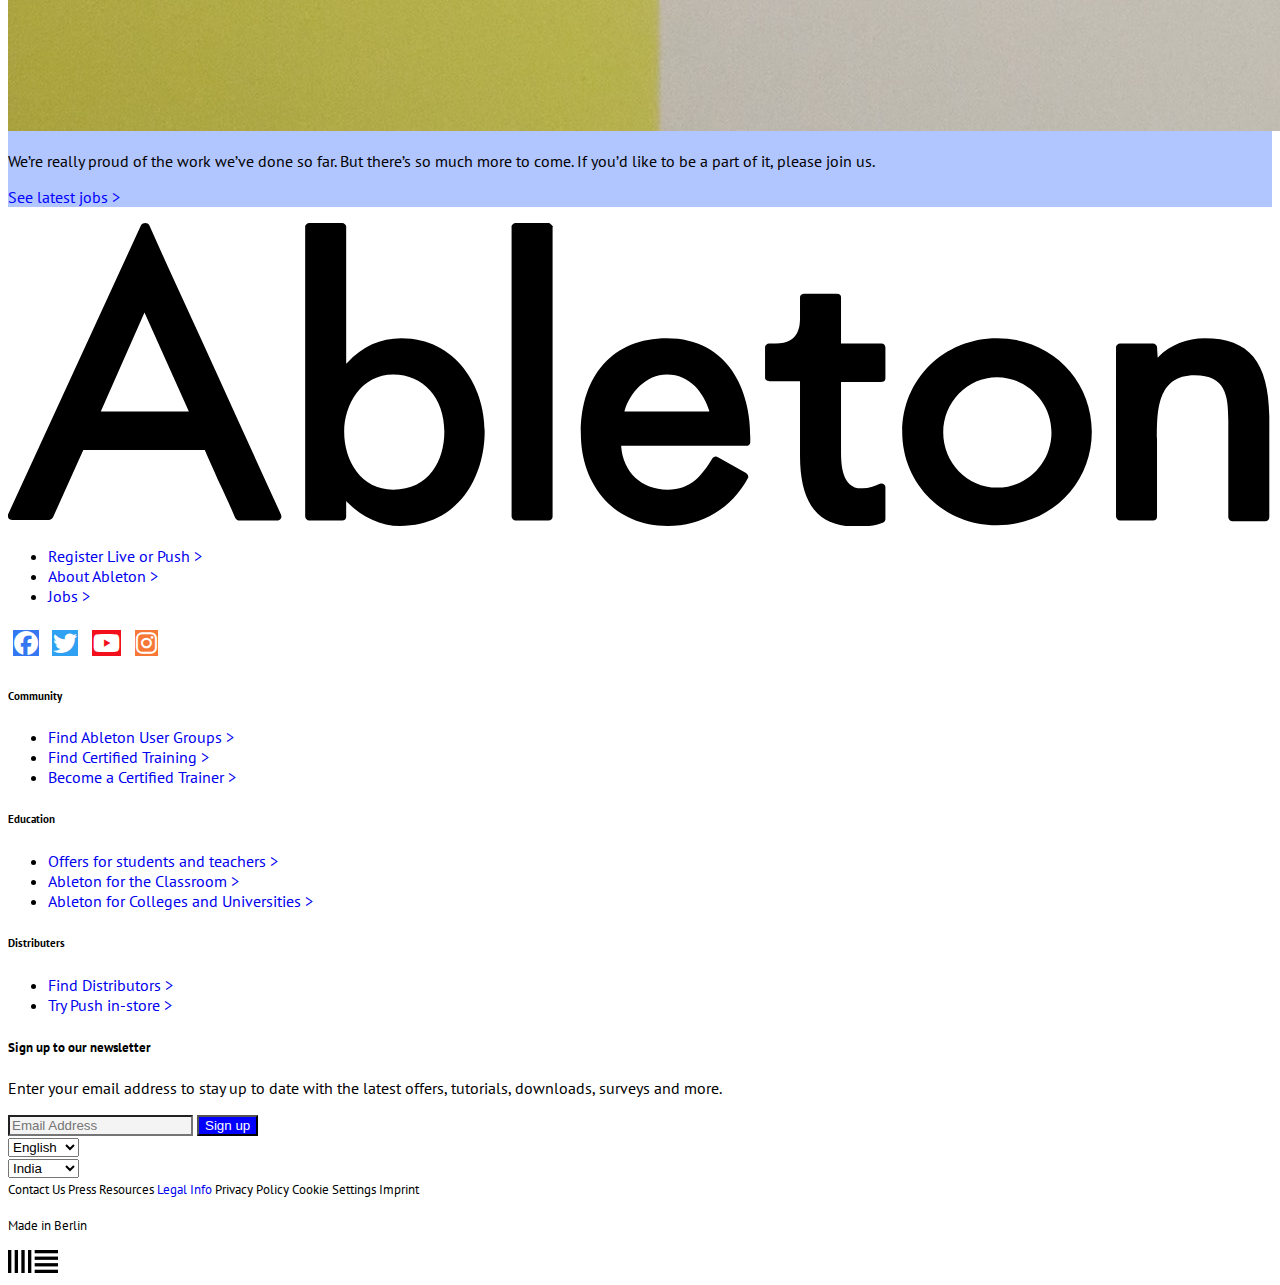
<file: ableton.html>
<!doctype html>
<html lang="en">
  <head>
    <!-- Required meta tags -->
    <meta charset="utf-8">
    <meta name="viewport" content="width=device-width, initial-scale=1">
<!-- google fonts -->
<link rel="preconnect" href="https://fonts.googleapis.com">
<link rel="preconnect" href="https://fonts.gstatic.com" crossorigin>
<link href="https://fonts.googleapis.com/css2?family=PT+Sans&family=Urbanist:wght@600&display=swap" rel="stylesheet">
    <!-- Bootstrap CSS -->
    <link href="https://cdn.jsdelivr.net/npm/bootstrap@5.0.2/dist/css/bootstrap.min.css" rel="stylesheet" integrity="sha384-EVSTQN3/azprG1Anm3QDgpJLIm9Nao0Yz1ztcQTwFspd3yD65VohhpuuCOmLASjC" crossorigin="anonymous">

<!-- fontawsome -->
<link rel="stylesheet" href="https://cdnjs.cloudflare.com/ajax/libs/font-awesome/6.1.1/css/all.min.css">
<!-- local css -->
<link rel="stylesheet" href="assets/css/style.css">
    <title>Ableton.com</title>
  </head>
  <body>
    <header>
         <!--  navbar  -->
        <nav id="navbar" class="navbar navbar-expand-lg navbar-light bg-white">
            <div class="container">
                <a class="navbar-brand" href="#" title="Ableton Homepage">
                    <img src="assets/images/ableton-hallmark.ef5355379032.svg" onerror="this.src='https://cdn-resources.ableton.com/80bA26cPQ1hEJDFjpUKntxfqdmG3ZykO/static/images/ableton-hallmark.ef5355379032.svg'"  alt="ableton-logo" width="50" height="50">
                </a>
            <button id="btn" class="me-auto navbar-toggler" type="button" data-bs-toggle="collapse" data-bs-target="#navbarSupportedContent" aria-controls="navbarSupportedContent" aria-expanded="false" aria-label="Toggle navigation">
                Menu
            </button>
            <div class="collapse navbar-collapse" id="navbarSupportedContent">
                <ul class="navbar-nav me-auto mb-2 mb-lg-0">
                <li class="nav-item">
                    <a class="nav-link" href="#live">Live</a>
                </li>
                <li class="nav-item">
                    <a class="nav-link" href="#Push">Push</a>
                </li>
                <li class="nav-item">
                    <a class="nav-link" href="#Link">Link</a>
                </li>
                <li class="nav-item">
                    <a class="nav-link" href="#Shop">Shop</a>
                </li>
                <li class="nav-item">
                    <a class="nav-link" href="#Packs">Packs</a>
                </li>
                <li class="nav-item">
                    <a class="nav-link" href="#Help">Help</a>
                </li>
                <li class="nav-item">
                    <a id="more" class="nav-link" href="#More">More</a>
                </li>
                </ul>
                <ul class="d-flex navbar-nav">
                    <li class="me-2 nav-item"><a class="nav-link live" href="#trylive">Try Live for free</a></li>
                    <li class="me-2 nav-item"><a class="nav-link" href="#login"><small>Log in or register</small></a></li>
                </ul>
            </div>
            </div>
        </nav>
        <nav class="secondnav">
            <div class="container">
                <ul class="nav">
                  <li class="nav-item">
                    <a class="nav-link active" aria-current="page" href="#">About</a>
                  </li>
                  <li class="nav-item">
                    <a class="nav-link" href="#">Jobs</a>
                  </li>
                  <li class="nav-item">
                    <a class="nav-link" href="#">Apprenticeship</a>
                  </li>
                </ul>
              </div>
            </div>
          </nav>
    </header>
<!-- section intro -->
<section class="intro">
  <div class="container">
    <div class="intro-banner mx-4">
      <img class="banner w-100 position-relative" src="assets/images/header.avif" onerror="this.src='https://ableton-production.imgix.net/about/header.jpg?auto=format';" alt="bannerintro">
      <div class="card-img-overlay container-fluid">
        <h1 class="img-text card-title position-absolute top-50 start-50 translate-middle">Ableton</h1>
      </div>
      <!-- <h1></h1>
      <img   src="assets/images/ableton-wordmark.c025e3df71b3.svg" onerror="this.src='https://cdn-resources.ableton.com/80bA26cPQ1hEJDFjpUKntxfqdmG3ZykO/static/images/ableton-wordmark.c025e3df71b3.svg';" alt="ableton-wordmark"> -->
    </div>
  </div>
  <div class="description">
  <div class="my-4 mx-auto py-2 w-50">
    <h1 class="fs-5">We make <a class="live" href="#">Live,</a> <a class="live" href="#">Push</a> and <a class="live" href="#">Link</a> — unique software and hardware for music creation and performance. With these products, our community of users creates amazing things.
    </h1>
    <p class="">Ableton was founded in 1999 and released the first version of Live in 2001. Our products are used by a community of dedicated musicians, sound designers, and artists from across the world.
    </p>
  </div>
  </div>
  <div class="intro-two">
    <div class="bg-color">
    </div>
    <div class="girltab collage-left"></div>
    <div class="walking-girl collage-right"></div>
  </div>
  <div class="description">
    <div class="my-4 mx-auto py-2 w-50">
      <h1 class="fs-5">We make Making music isn’t easy. It takes time, effort, and learning. But when you’re in the flow, it’s incredibly rewarding.
      </h1>
      <p class="">We feel the same way about making Ableton products. The driving force behind Ableton is our passion for what we make, and the people we make it for.
      </p>
    </div>
  </div>
  <div class="video-section w-50 mx-auto">
    <div class="ratio ratio-16x9">
      <iframe src="https://www.youtube.com/embed/9SbnhgjeyXA" title="why Ableton" allowfullscreen></iframe>
    </div>
      <p><small>Why Ableton - Juanpe Bolivar</small></p>
  </div>

  <div class="description">
    <div class="my-4 mx-auto py-2 w-50">
      <h1 class="fs-5">We are more than 350 people from 30 different countries divided between our headquarters in Berlin and our offices in Los Angeles and Tokyo.
      </h1>
      <p class="">Most of us are active musicians, producers, and DJs, and many of us use Live and Push every day. We come from a wide range of cultural and professional backgrounds. Some of us have PhDs, some are self-taught, and most of us are somewhere in between. What connects us is the shared belief that each of us has the skills and knowledge to contribute to something big: helping to shape the future of music culture.
      </p>
    </div>
  </div>
  <div class="intro-three">
    <div class="bg-color-green">
    </div>
    <div class="left-images">
      <div class="teaching collage-left"></div>
      <div class="abletonpic collage-left"></div>
    </div>
    <div class="workingstaff collage-right"></div>
  </div>
  <div class="description">
    <div class="my-4 mx-auto py-2 w-50">
      <h1 class="fs-5">We believe it takes focus to create truly outstanding instruments. We only work on a few products and we strive to make them great.
      </h1>
      <p class="">Rather than having a one-size-fits-all process, we try to give our people what they need to work their magic and grow. We’ve learned that achieving the best results comes from building teams that are richly diverse, and thus able to explore problems from a wider set of perspectives. We don’t always agree with each other, but opinion and debate are valued and openly encouraged.
      </p>
    </div>
  </div>
  <div class="container">
    <div class="intro-banner mx-4">
      <img class="banner w-100" src="assets/images/poster-meet-the-makers.avif" onerror="this.src='https://ableton-production.imgix.net/about/poster-meet-the-makers.jpg?auto=format&fit=crop&fm=jpg&ixjsv=1.1.3&w=664';" alt="bannerintro">
    </div>
  </div>
  <div class="description">
    <div class="my-4 mx-auto py-2 w-50">
      <h1 class="fs-5">We’re passionate about what we do, but we’re equally passionate about improving who we are.
      </h1>
      <p class="">We work hard to foster an environment where people can grow both personally and professionally, and we strive to create a wealth of opportunities to learn from and with each other.
      </p>
      <p class="">Alongside an internal training program, employees are actively supported in acquiring new knowledge and skills, and coached on applying these in their daily work. In addition, staff-organized development and music salons are a chance to discuss new technologies, production techniques and best practices.
      </p>
    </div>
  </div>
  <div class="intro-four">
    <div class="bg-color-pink">
    </div>
    <div class="working-girl collage-left"></div>
    <div class="class collage-right"></div>
  </div>
  <div class="description">
    <div class="my-4 mx-auto py-2 w-50">
      <h1 class="fs-5">We’re passionate about what we do, but we’re equally passionate about improving who we are.
      </h1>
      <p class="">We work hard to foster an environment where people can grow both personally and professionally, and we strive to create a wealth of opportunities to learn from and with each other.
      </p>
      <p class="">Alongside an internal training program, employees are actively supported in acquiring new knowledge and skills, and coached on applying these in their daily work. In addition, staff-organized development and music salons are a chance to discuss new technologies, production techniques and best practices.
      </p>
    </div>
  </div>
  <div class="container">
    <div class="card mb-3 mx-4">
      <div class="card-bg row g-0">
        <div class="col-sm-12 col-lg-6">
          <img src="assets/images/latestjob.jpg" onerror="this.src='https://ableton-production.imgix.net/about/header.jpg?auto=format';" class="card-img-top img-fluid" alt="latest-job">
        </div>
        <div class="col-sm-12 col-lg-6 align-self-center">
          <div class="card-body w-100 px-4 py-5 align-middle">
            <p class="card-text">We’re really proud of the work we’ve done so far. But there’s so much more to come. If you’d like to be a part of it, please join us.
            </p>
            <p class="card-text fw-bold"><a class="live" href="#latestjob">See latest jobs	&gt;</a></p>
          </div>
        </div>
      </div>
    </div>
  </div>
</section>
<!-- footer -->
<footer class="text-start border border-white mt-xl-5 pt-4">

  <!-- Grid container -->
  <div class="container text-dark p-4">
    <!-- footer-head -->
    <div class="head-ableton pb-4 mb-4 w-25">
      <img class="w-100 img-fluid" src="assets/images/ableton-wordmark.c025e3df71b3.svg"
      onerror="this.src='https://cdn-resources.ableton.com/80bA26cPQ1hEJDFjpUKntxfqdmG3ZykO/static/images/ableton-wordmark.c025e3df71b3.svg'"
      alt="ableton-footer">
    </div>
    <!--Grid row-->
    <div class="row">
      <!--Grid column-->
      <div class="col-lg-3 col-md-6 mb-4 mb-lg-0">
        <div class="footer-links-menu">
          <ul class="list-unstyled mb-4">
            <li>
              <a class="text-decoration-none text-dark" href="#">Register Live or Push ></a>
            </li>
            <li>
              <a class="text-decoration-none text-dark" href="#">About Ableton ></a>
            </li>
            <li>
              <a class="text-decoration-none text-dark" href="#">Jobs ></a>
            </li>
          </ul>
        </div>
        <!--           social links -->
        <div class="my-4">
          <!-- Facebook -->
          <a class="social-icon"><i class="fa-brands fa-facebook p-1"></i></a>
          <!-- twitter -->
          <a class="social-icon"><i class="fa-brands fa-twitter p-1"></i></a>
          <!-- yt -->
          <a class="social-icon" href="#"><i class="fa-brands fa-youtube p-1"></i></a>
          <!-- ig -->
          <a class="social-icon"><i class="fa-brands fa-instagram p-1"></i></a>
        </div>
        <!--           community -->
        <div class="mt-4">
          <h6 class="mb-1 fw-bold">Community</h6>
          <ul class="list-unstyled mb-4">
            <li>
              <a class="text-decoration-none text-dark" href="#">Find Ableton User Groups ></a>
            </li>
            <li>
              <a class="text-decoration-none text-dark" href="#">Find Certified Training ></a>
            </li>
            <li>
              <a class="text-decoration-none text-dark" href="#">Become a Certified Trainer ></a>
            </li>
          </ul>
        </div>
      </div>
      <!--Grid column-->

      <!--Grid column-->
      <div class="col-lg-4 col-md-6 mb-4 mb-lg-0">
        <h6 class="fw-bold mb-1">Education</h6>
        <ul class="list-unstyled mb-4">
          <li>
            <a class="text-decoration-none text-dark" href="#">Offers for students and teachers ></a>
          </li>
          <li>
            <a class="text-decoration-none text-dark" href="#">Ableton for the Classroom ></a>
          </li>
          <li>
            <a class="text-decoration-none text-dark" href="#">Ableton for Colleges and Universities ></a>
          </li>
        </ul>
        <h6 class="fw-bold mt-4">Distributers</h6>
        <ul class="list-unstyled">
          <li>
            <a href="#!" class="text-dark">Find Distributors ></a>
          </li>
          <li>
            <a href="#!" class="text-dark">Try Push in-store ></a>
          </li>
        </ul>
      </div>
      <!--Grid column-->
      <!--Grid column-->
      <div class="col-lg-5 col-12 mb-4 mb-lg-0 order-lg-last order-first">
        <div class="email-input">
          <h5 class="fw-bold mb-1">Sign up to our newsletter</h5>
          <p>Enter your email address to stay up to date with the latest offers, tutorials, downloads, surveys and more.
          </p>
          <div class="input-group mb-4">
            <input type="email" class="rounded-0 form-control" placeholder="Email Address" aria-label="Email Address" aria-describedby="button-addon2">
            <button class="btn btn-outline-secondary px-4" type="button" id="button-addon2">Sign up</button>
          </div>
        </div>
        <!--Grid column-->
        <div class="lang-loc">
          <div class="language d-inline-block">
            <select class="form-select form-control ps-4" aria-label="Default select example">
              <option selected>English</option>
              <option value="1">Dutch</option>
              <option value="2">Russian</option>
              <option value="3">Chinese</option>
            </select>
          </div>
          <div class="location d-inline-block">
            <select class="form-select " aria-label="Default select example">
              <option selected>India</option>
              <option value="1">England</option>
              <option value="2">Russia</option>
              <option value="3">China</option>
            </select>
          </div>
        </div>

      </div>
      <!--Grid row-->
    </div>

    <!-- end-footer -->
    <div class="row mb-5 my-lg-5">
      <div class=" col-lg-8 col-md-12 ">
        <div class="links">
          <!-- contact -->
          <small>
          <a class="d-block d-lg-inline-block text-decoration-none text-dark pb-1 pe-2 fw-bold">Contact Us</a>
          <!-- press -->
          <a class="d-block d-lg-inline-block text-decoration-none text-dark pb-1 pe-2 fw-bold">Press Resources</a>
          <!-- leg info -->
          <a class="d-block d-lg-inline-block text-decoration-none text-dark pb-1 pe-2 fw-bold" href="#">Legal Info</a>
          <!-- privacy -->
          <a class="d-block d-lg-inline-block text-decoration-none text-dark pb-1 pe-2 fw-bold">Privacy Policy</a>
          <!-- cookie -->
          <a class="d-block d-lg-inline-block text-decoration-none text-dark pb-1 pe-2 fw-bold">Cookie Settings</a>
          <!-- imprint -->
          <a class="d-block d-lg-inline-block text-decoration-none text-dark fw-bold">Imprint</a>
          </small>
        </div>
      </div>
      <div class="col-lg-4 col-md-12">
        <!-- links -->
        <div class="copytext my-lg-0 my-4">
          <div class="d-flex align-itmes-center justify-content-lg-end">
            <p class="text-dark me-2 fw-bold"><small>Made in Berlin</small></p>
            <div>
              <img src="assets/images/ableton-hallmark.ef5355379032.svg" onerror="this.src='https://cdn-resources.ableton.com/80bA26cPQ1hEJDFjpUKntxfqdmG3ZykO/static/images/ableton-hallmark.ef5355379032.svg'" alt="ableton-logo" width="50">
            </div>
          </div>
        </div>
        <!--     /  copyright -->
      </div>

    </div>
    <!--/ end-footer -->
  </div>
  <!-- container -->

</footer>
<!--   footer -->
  


    <!-- Optional JavaScript; choose one of the two! -->

    <!-- Option 1: Bootstrap Bundle with Popper -->
    <script src="https://cdn.jsdelivr.net/npm/bootstrap@5.0.2/dist/js/bootstrap.bundle.min.js" integrity="sha384-MrcW6ZMFYlzcLA8Nl+NtUVF0sA7MsXsP1UyJoMp4YLEuNSfAP+JcXn/tWtIaxVXM" crossorigin="anonymous"></script>

    <!-- Option 2: Separate Popper and Bootstrap JS -->
    <!--
    <script src="https://cdn.jsdelivr.net/npm/@popperjs/core@2.9.2/dist/umd/popper.min.js" integrity="sha384-IQsoLXl5PILFhosVNubq5LC7Qb9DXgDA9i+tQ8Zj3iwWAwPtgFTxbJ8NT4GN1R8p" crossorigin="anonymous"></script>
    <script src="https://cdn.jsdelivr.net/npm/bootstrap@5.0.2/dist/js/bootstrap.min.js" integrity="sha384-cVKIPhGWiC2Al4u+LWgxfKTRIcfu0JTxR+EQDz/bgldoEyl4H0zUF0QKbrJ0EcQF" crossorigin="anonymous"></script>
    -->
  </body>
</html>
</file>
<file: assets/css/style.css>
*{
    text-decoration: none !important;
}
body{
    font-family: 'PT Sans', sans-serif;
    color:rgb(0, 0, 0);
    font-size: 16px;
}

.navbar-light .navbar-nav .nav-link, .nav-link {
    color: rgb(0 0 0);
    font-weight: 600;
    font-size: 1.1rem;
}

a#more{
    color: #FF764D;
}

a.live {
    color: rgb(0, 0, 255) !important;
}

a#more:after {
    content: '\+';
    padding-left: 0.4rem;
}

button#btn{
    border: none;
    color: inherit;
}
    button#btn:after {
        content: '';
        transform: scaleX(0.8);
        display: inline-block;
        margin-left: 0.4em;
        width: 0;
        height: 0;
        border-width: 5px;
        border-style: solid;
        border-color: transparent;
        border-top-color: #000;
    }

nav.secondnav{
    border-top: 2px solid #eee;
    padding:1rem 0;
}

.secondnav a{
    font-size: 0.8rem;
}


.secondnav a.active{
    color: #FF764D;
}

div.intro-banner{
    position: relative;
}

h1.img-text {
    font-size: 10vw;
    font-weight: 600;
    color: #F75949;
}

/* img.txt-img{
    position: absolute;
    top: 50%;
    left: 0;
    width: 100%;
    height: 5rem;
} */

div.intro-two, div.intro-three, div.intro-four {
    position: relative;
    margin-bottom: 15vw;
}

div.bg-color {
    background-color: #FBFFA7;
    height: 50vw;
    left: 49vw;
    width: 50vw;
    z-index: -1;
    position: absolute;
    top: 0;}

    div.collage-left {
        width: 42vw;
        height: 40vw;
        margin-left: 8vw;
        position: relative;
        top: 5vw;
    }

div.collage-right{
    width: 30vw;
    height: 20vw;
    margin-left: 5vw;
}

div.girltab {
    background: url(../images/girlwithtab.jpg);
    background-repeat: no-repeat;
    background-size: cover;
    vertical-align: middle;
    display: inline-block;
}

div.walking-girl {
    background: url(https://ableton-production.imgix.net/about/photo-2.jpg?fit=crop&h=200&ixjsv=1.1.3&w=267);
    display: inline-block;
    background-repeat: no-repeat;
    background-size: cover;
    vertical-align: middle;
    position: relative;
    top: 5vw;
}



div.bg-color-green {
    background-color: #B6FFC0;
    height: 65vw;
    right: 49vw;
    width: 50vw;
    position: absolute;
    top: 0;}

    .left-images {
        display: inline-block;
    }

    div.teaching {
        background: url(https://ableton-production.imgix.net/about/photo-3.jpg?fit=crop&h=213&ixjsv=1.1.3&w=284);
        background-repeat: no-repeat;
        background-size: cover;
        width: 33vw;
        height: 25vw;
    }

    div.abletonpic {
        background: url(https://ableton-production.imgix.net/about/photo-4.jpg?fit=crop&h=212&ixjsv=1.1.3&w=284);
        background-repeat: no-repeat;
        background-size: cover;
        vertical-align: middle;
        width: 33vw;
        height: 25vw;
        margin-top: 2rem;
        }
    div.workingstaff {
        background: url(https://ableton-production.imgix.net/about/photo-5.jpg?fit=crop&h=354&ixjsv=1.1.3&w=355);
        background-repeat: no-repeat;
        background-size: cover;
        width: 42vw;
        height: 40vw;
        display: inline-block;
        position: relative;
    }

    div.intro-four {
        position: relative;
        margin-bottom: 10vw;
    }
    
    div.bg-color-pink {
        margin: 0 auto;
        height: 40vw;
        width: 50vw;
        background-color: #d5b3ff;
    }

    div.working-girl {
        width: 42vw;
        height: 40vw;
        margin-left: 8vw;
        position: absolute;
        top: 13%;
    }
    div.class {
        margin-left: 1vw;
        position: absolute;
        top: 3vw;
        right: 2vw;
    }


    div.working-girl {
        background: url(https://ableton-production.imgix.net/about/photo-6-a.jpg?fit=crop);
        background-repeat: no-repeat;
        background-size: cover;
        width: 38vw;
        height: 26vw;
        display: inline-block;
    }

    div.class {
        background: url(https://ableton-production.imgix.net/about/photo-7.jpg?fit=crop);
        background-repeat: no-repeat;
        background-size: cover;
        width: 45vw;
        height: 34vw;
        display: inline-block;
    }

    div.card-bg{
        background-color: #B1C5FF;
    }

    

    /* input.form-control:focus {
        color: #212529;
        background-color: #fff;
        border-color: #86b7fe;
        outline: 0;
        box-shadow: 0 0 0 0.25rem rgb(13 110 253 / 25%);
    } */

    input.rounded-0.form-control {
        background-color: #80808017;
    }

    button#button-addon2 {
        border-radius: 0;
        color: white;
        background-color: #0100FE;
    }

    i.fa-brands.fa-facebook, i.fa-brands.fa-twitter,i.fa-brands.fa-twitter, i.fa-brands.fa-youtube, i.fa-brands.fa-instagram {
        color: white;
        font-size: 1.5rem;
    }

    i.fa-brands.fa-facebook {
        border: 1px solid #3477F2;
        background-color: #3477F2;
    }

    i.fa-brands.fa-twitter {
        border: 1px solid #2FA1F3;
        background-color: #2FA1F3;
    }

    i.fa-brands.fa-youtube {
        border: 1px solid #F40F1D;
        background-color: #F40F1D;
    }

    i.fa-brands.fa-instagram {
        border: 1px solid #F77737;
        background-color: #F77737;
    }

    a.social-icon {
        display: inline-block;
        padding: 0.5rem 0.3rem;}
</file>
